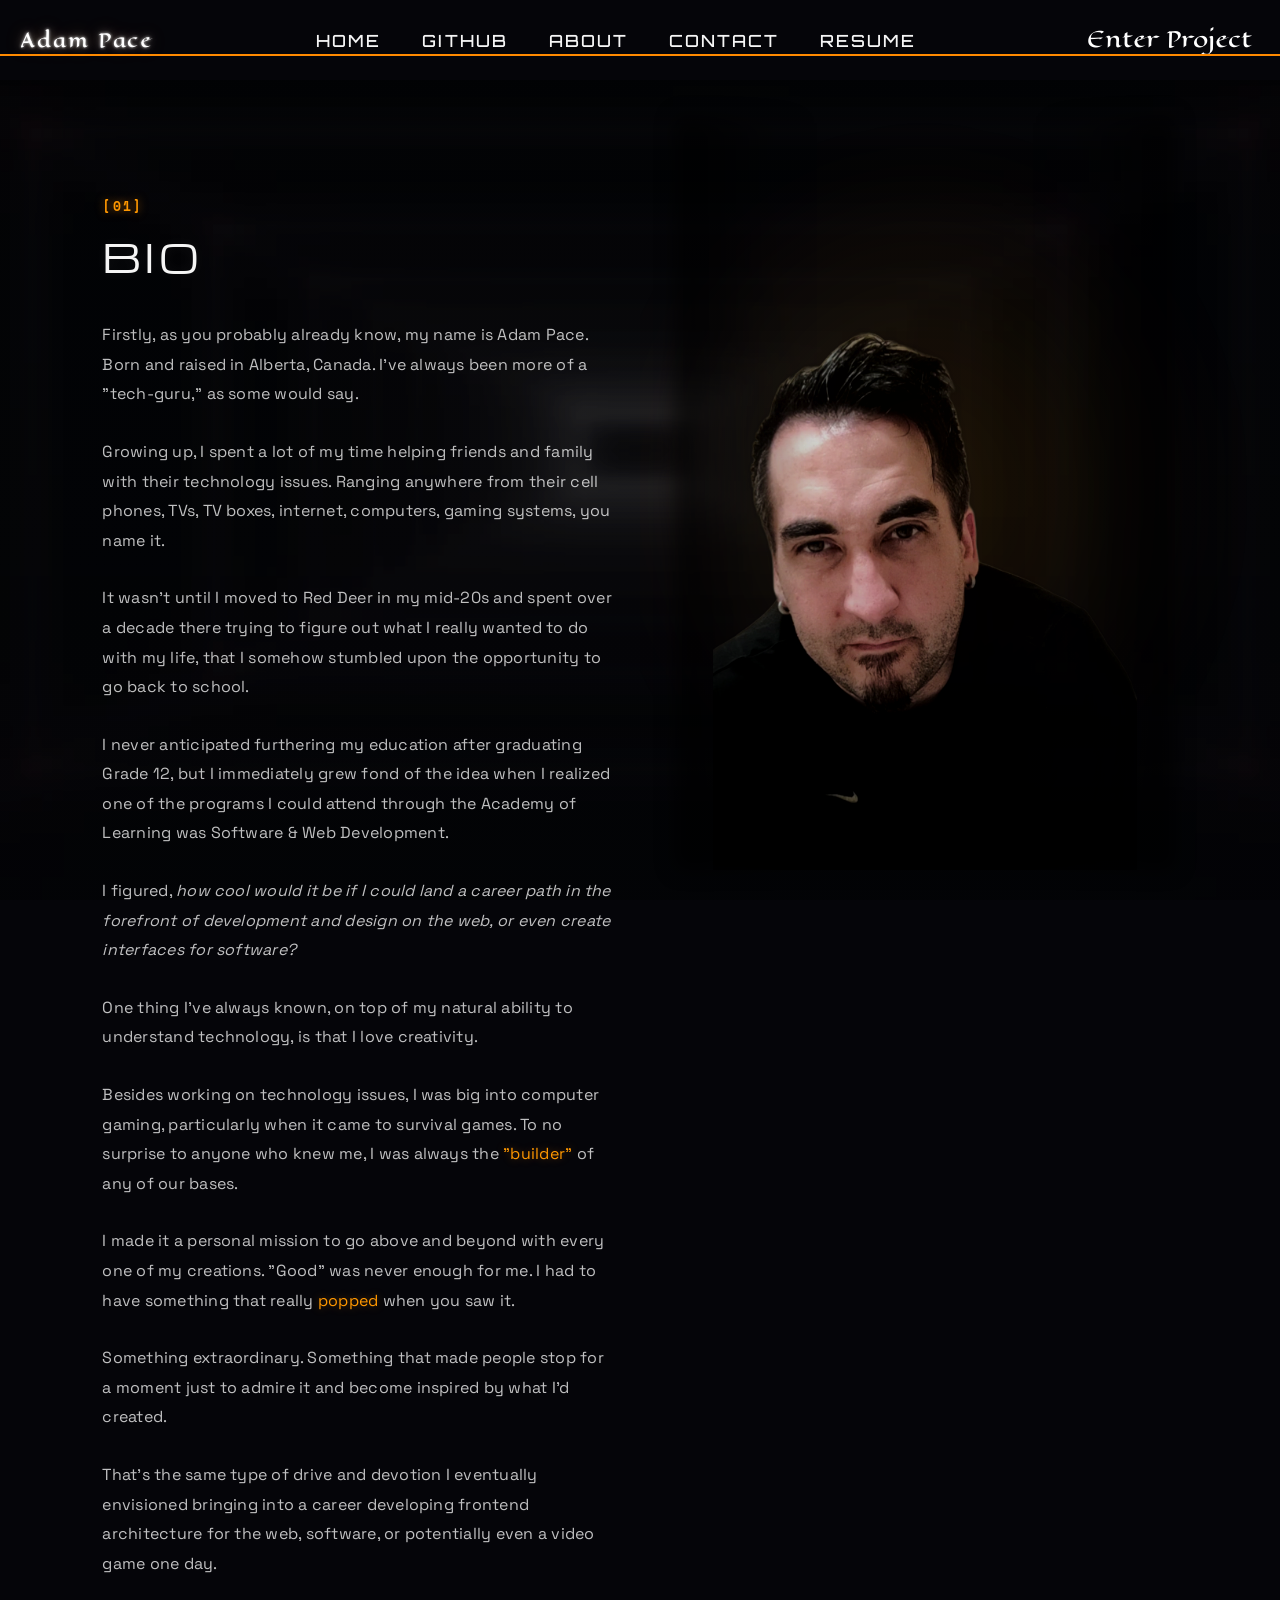
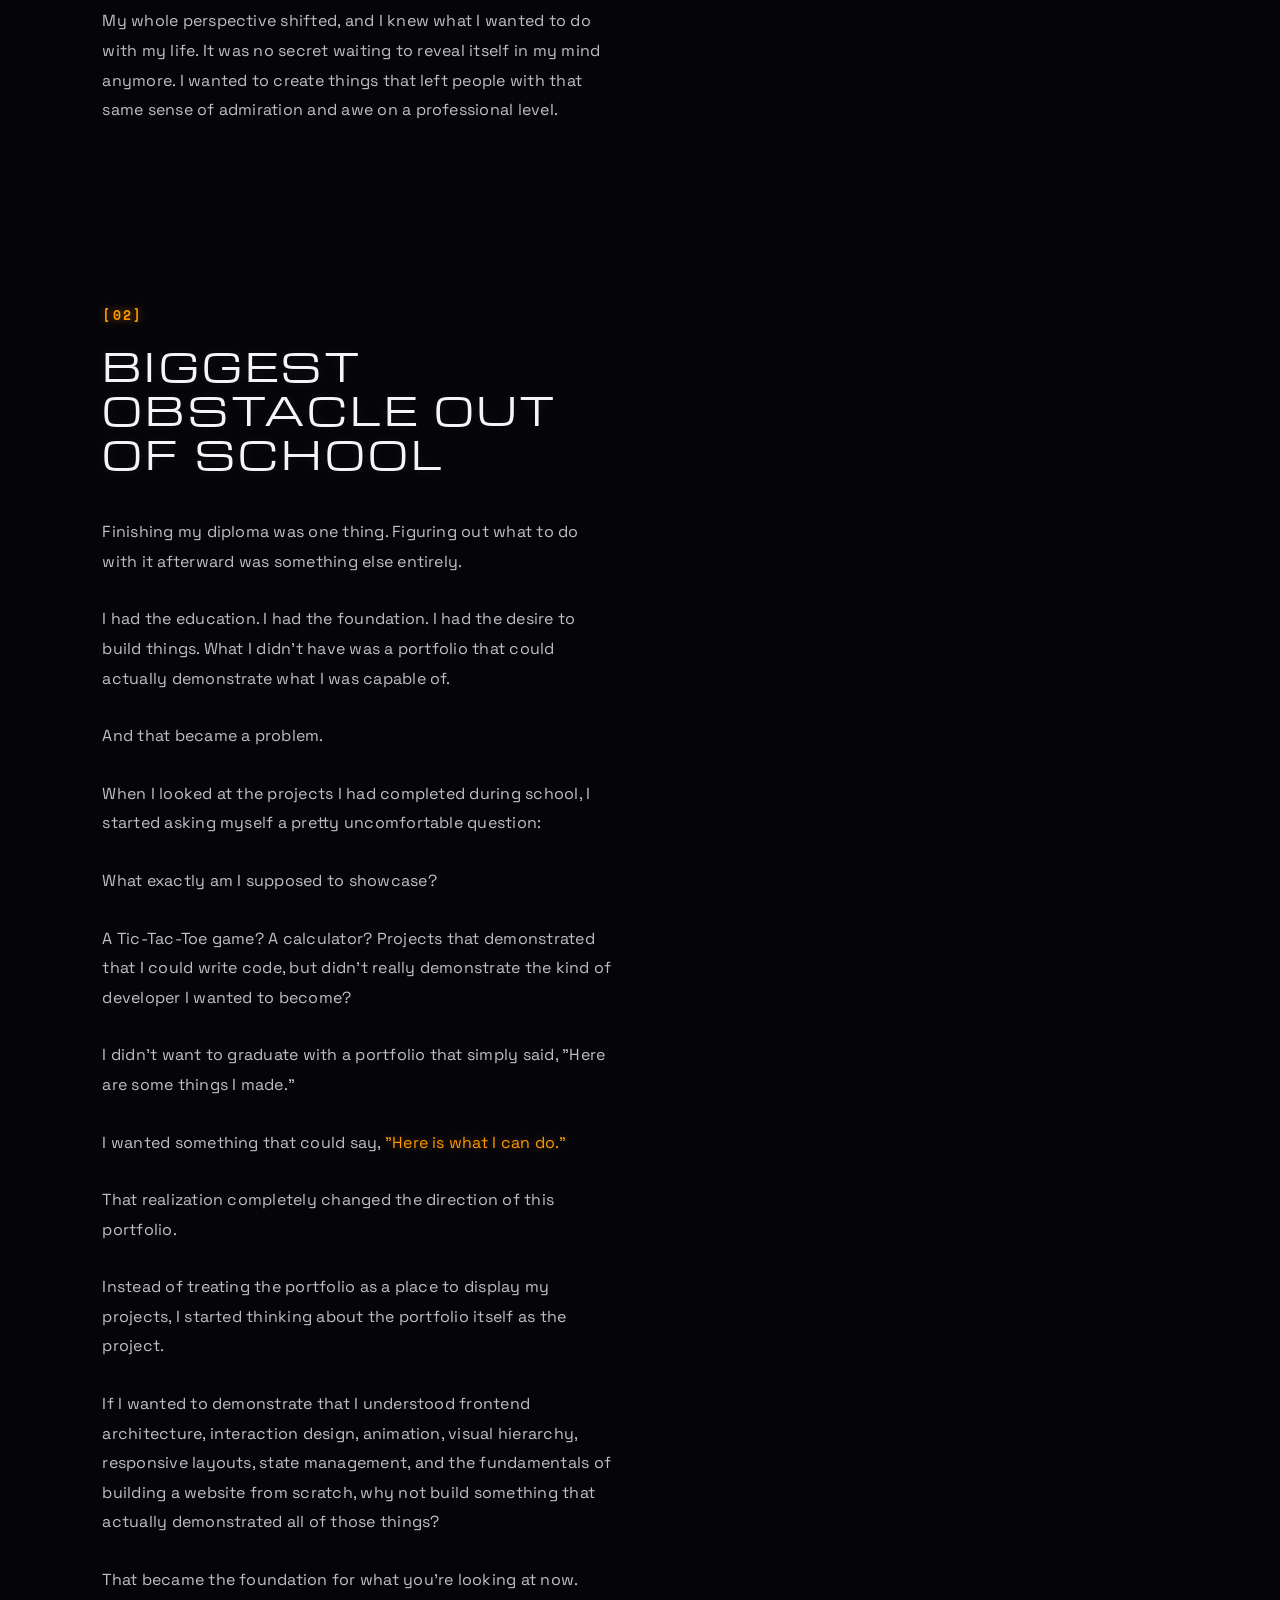
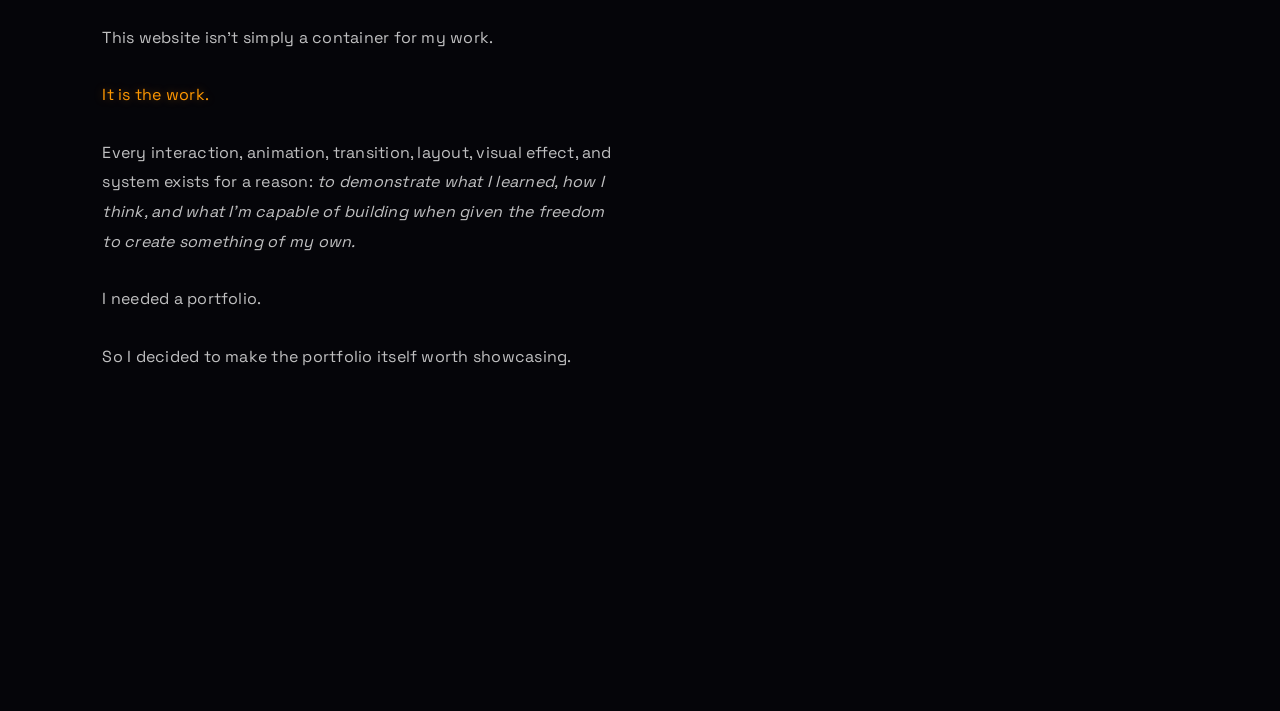
<file: about.html>
<!DOCTYPE html>
<html lang="en">

<head>

  <meta charset="UTF-8" />
  <!-- Tells a phone to lay the page out at the phone's real width.
     Without this line, phones pretend to be a ~980px desktop and
     then shrink the whole page down to fit, which makes the text
     tiny and stops any of the mobile styling from ever applying. -->
  <meta name="viewport" content="width=device-width, initial-scale=1" />
  <title>About — Adam Pace</title>

  <link rel="apple-touch-icon" sizes="180x180" href="/apple-touch-icon.png">
  <link rel="icon" type="image/png" sizes="32x32" href="/favicon-32x32.png">
  <link rel="icon" type="image/png" sizes="16x16" href="/favicon-16x16.png">

  <link rel="manifest" href="/site.webmanifest">

  <link rel="preconnect" href="https://fonts.googleapis.com">
  <link rel="preconnect" href="https://fonts.gstatic.com" crossorigin>

  <link
    href="https://fonts.googleapis.com/css2?family=Aladin&family=Bebas+Neue&family=Eagle+Lake&family=Michroma&family=Orbitron:wght@400;600&family=Space+Grotesk:wght@400;500;700&family=Space+Mono:wght@400;700&family=ZCOOL+XiaoWei&display=swap"
    rel="stylesheet">

  <link rel="stylesheet" href="css/portfolio.css?v=2.2">
  <link rel="stylesheet" href="css/projects.css?v=2.2">
  <link rel="stylesheet" href="css/project-platform.css?v=2.2">
  <link rel="stylesheet" href="css/about.css?v=2.2">

  <script defer src="js/main.js?v=2.2"></script>

  <script defer src="js/cursor.js?v=2.2"></script>

  <script src="js/nav-orbit.js?v=2.2"></script>

</head>

<body class="subpage about-page">

  <!-- Background is a pre-blurred still (body.subpage::before).
       Subpages blurred the 10MB video past recognition. -->

  <div id="video-overlay"></div>
  <div id="page-surface"></div>

  <nav>

    <div class="nav-orbit-ring">

      <span class="orbit-top"></span>
      <span class="orbit-left"></span>
      <span class="orbit-bottom"></span>
      <span class="orbit-right"></span>

    </div>

    <div class="nav-inner">

      <div class="nav-brand">
        Adam Pace
      </div>

      <button class="mobile-nav-toggle" type="button" aria-expanded="false" aria-controls="mobile-nav-menu">
        <span></span>
        <span></span>
        <span></span>
      </button>

      <ul class="nav-links" id="mobile-nav-menu">

        <li>
          <a href="index.html" class="nav-target">
            <span>H</span><span>O</span><span>M</span><span>E</span>
          </a>
        </li>

        <li>
          <a href="https://github.com/dohnnyj3pp" class="nav-target nav-external" target="_blank"
            rel="noopener noreferrer">
            <span>G</span><span>I</span><span>T</span><span>H</span><span>U</span><span>B</span>
          </a>
        </li>

        <li>
          <a href="about.html" class="nav-target">
            <span>A</span><span>B</span><span>O</span><span>U</span><span>T</span>
          </a>
        </li>

        <li>
          <a href="contact.html" class="nav-target">
            <span>C</span><span>O</span><span>N</span><span>T</span><span>A</span><span>C</span><span>T</span>
          </a>
        </li>

        <li>
          <a href="resume.html" class="nav-target">
            <span>R</span><span>E</span><span>S</span><span>U</span><span>M</span><span>E</span>
          </a>
        </li>

      </ul>

      <a href="projects.html" class="platform-button nav-target" id="launch-platform">

        <span>E</span><span>n</span><span>t</span><span>e</span><span>r</span>
        <span class="platform-word-gap"></span>
        <span>P</span><span>r</span><span>o</span><span>j</span><span>e</span><span>c</span><span>t</span>

      </a>

    </div>

    <div class="nav-light-trail"></div>

  </nav>

  <main id="page-content" class="about-layout">

    <section class="about-identity">

      <div class="about-portrait">

        <img src="images/adam-064.png" alt="Adam Pace">

      </div>

    </section>

    <div class="about-divider" aria-hidden="true"></div>

    <section class="about-content">

      <div class="about-content-inner">

        <section class="about-section">

          <div class="about-section-number">[01]</div>

          <h1 class="about-section-title">
            Bio
          </h1>

          <div class="about-section-body">

            <p>
              Firstly, as you probably already know, my name is Adam Pace.
              Born and raised in Alberta, Canada. I've always been more of a
              "tech-guru," as some would say.
            </p>

            <p>
              Growing up, I spent a lot of my time helping friends and family
              with their technology issues. Ranging anywhere from their cell
              phones, TVs, TV boxes, internet, computers, gaming systems,
              you name it.
            </p>

            <p>
              It wasn't until I moved to Red Deer in my mid-20s and spent
              over a decade there trying to figure out what I really wanted to
              do with my life, that I somehow stumbled upon the opportunity to
              go back to school.
            </p>

            <p>
              I never anticipated furthering my education after graduating
              Grade 12, but I immediately grew fond of the idea when I
              realized one of the programs I could attend through the Academy
              of Learning was Software & Web Development.
            </p>

            <p>
              I figured, <i>how cool would it be if I could land a career path
                in the forefront of development and design on the web, or even
                create interfaces for software?</i>
            </p>

            <p>
              One thing I've always known, on top of my natural ability to
              understand technology, is that I love creativity.
            </p>

            <p>
              Besides working on technology issues, I was big into computer gaming,
              particularly when it came to survival games. To no surprise
              to anyone who knew me, I was always the <em>"builder"</em>
              of any of our bases.
            </p>

            <p>
              I made it a personal mission to go above and beyond with every one of my creations.
              "Good" was never enough for me. I had to have something that
              really <em>popped</em> when you saw it.
            </p>

            <p>
              Something extraordinary. Something that made people stop for
              a moment just to admire it and become inspired by what I'd created.
            </p>

            <p>
              That's the same type of drive and devotion I eventually
              envisioned bringing into a career developing frontend
              architecture for the web, software, or potentially
              even a video game one day.
            </p>

            <p>
              My whole perspective shifted, and I knew what I wanted to do with my life.
              It was no secret waiting to reveal itself in my mind anymore.
             I wanted to create things that left people with that same sense of admiration and awe on a professional level.

            </p>

          </div>

        </section>

        <section class="about-section">

          <div class="about-section-number">[02]</div>

          <h2 class="about-section-title">
            Biggest Obstacle Out Of School
          </h2>

          <div class="about-section-body">

            <p>
              Finishing my diploma was one thing. Figuring out what to do with it
              afterward was something else entirely.
            </p>

            <p>
              I had the education. I had the foundation. I had the desire to build
              things. What I didn't have was a portfolio that could actually
              demonstrate what I was capable of.
            </p>

            <p>
              And that became a problem.
            </p>

            <p>
              When I looked at the projects I had completed during school, I started
              asking myself a pretty uncomfortable question:
            </p>

            <p>
              What exactly am I supposed to showcase?
            </p>

            <p>
              A Tic-Tac-Toe game? A calculator? Projects that demonstrated that I
              could write code, but didn't really demonstrate the kind of developer
              I wanted to become?
            </p>

            <p>
              I didn't want to graduate with a portfolio that simply said,
              "Here are some things I made."
            </p>

            <p>
              I wanted something that could say,
              <em>"Here is what I can do."</em>
            </p>

            <p>
              That realization completely changed the direction of this portfolio.
            </p>

            <p>
              Instead of treating the portfolio as a place to display my projects,
              I started thinking about the portfolio itself as the project.
            </p>

            <p>
              If I wanted to demonstrate that I understood frontend architecture,
              interaction design, animation, visual hierarchy, responsive layouts,
              state management, and the fundamentals of building a website from
              scratch, why not build something that actually demonstrated all of
              those things?
            </p>

            <p>
              That became the foundation for what you're looking at now.
            </p>

            <p>
              This website isn't simply a container for my work.
            </p>

            <p>
              <em>It is the work.</em>
            </p>

            <p>
              Every interaction, animation, transition, layout, visual effect,
              and system exists for a reason: <i>to demonstrate what I learned,
                how I think, and what I'm capable of building when given the
                freedom to create something of my own.</i>
            </p>

            <p>
              I needed a portfolio.
            </p>

            <p>
              So I decided to make the portfolio itself worth showcasing.
            </p>

          </div>

        </section>

      </div>

    </section>

  </main>

  <div class="cursor-dot"></div>

  <div class="cursor-ring">
    <div class="cursor-ring-inner"></div>
  </div>

  <div class="cursor-brackets">

    <span class="corner top-left"></span>
    <span class="corner top-right"></span>
    <span class="corner bottom-left"></span>
    <span class="corner bottom-right"></span>

  </div>

</body>

</html>
</file>
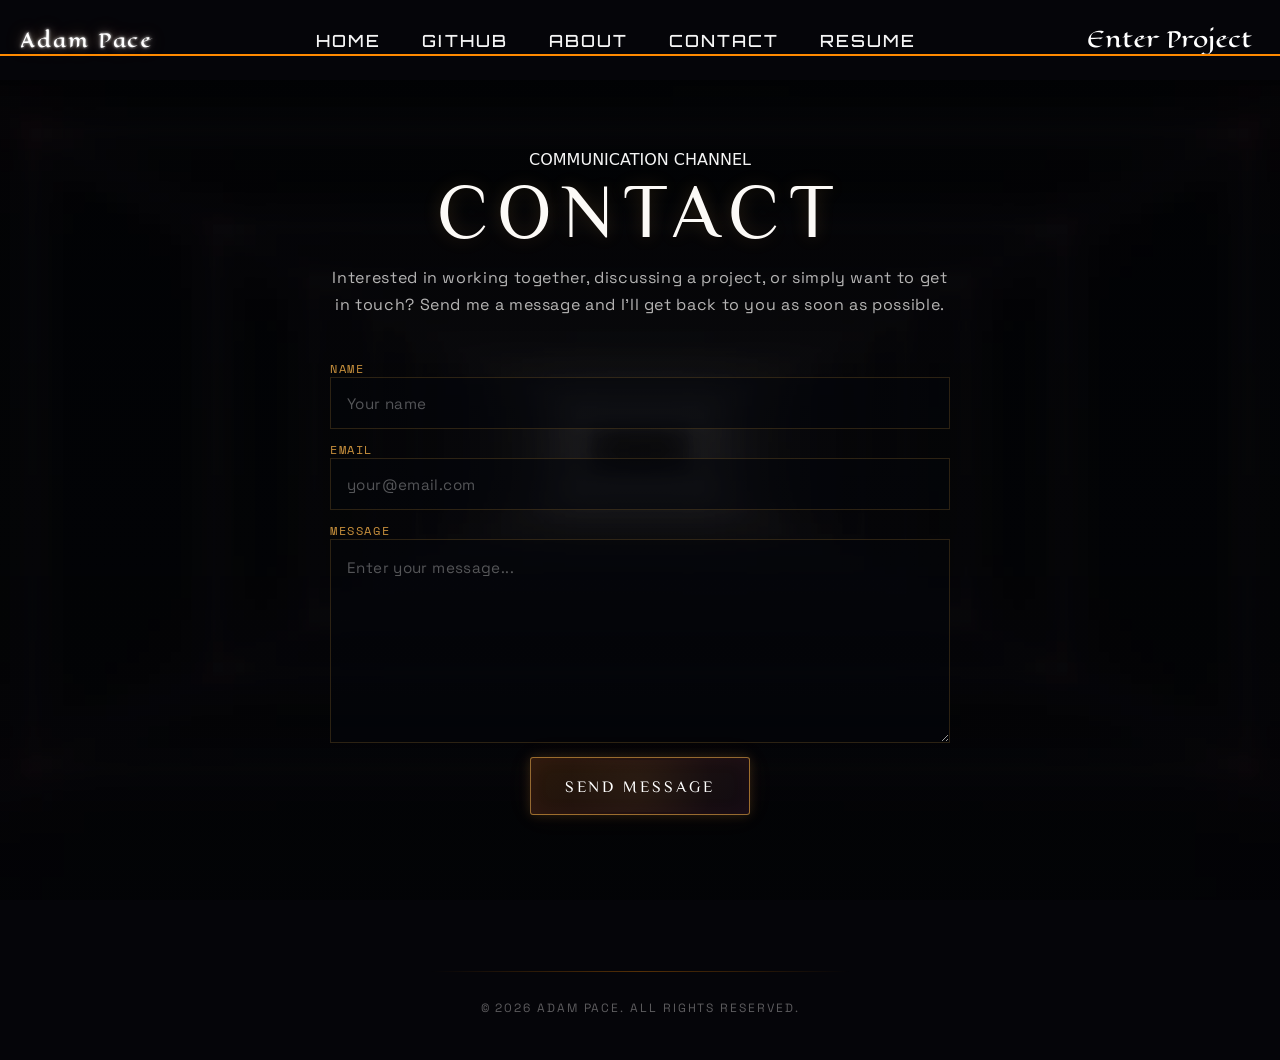
<file: contact.html>
<!DOCTYPE html>
<html lang="en">

<head>

<meta charset="UTF-8" />
<!-- Tells a phone to lay the page out at the phone's real width.
     Without this line, phones pretend to be a ~980px desktop and
     then shrink the whole page down to fit, which makes the text
     tiny and stops any of the mobile styling from ever applying. -->
<meta name="viewport" content="width=device-width, initial-scale=1" />
<title>Contact — Adam Pace</title>

<link rel="apple-touch-icon" sizes="180x180" href="/apple-touch-icon.png">
<link rel="icon" type="image/png" sizes="32x32" href="/favicon-32x32.png">
<link rel="icon" type="image/png" sizes="16x16" href="/favicon-16x16.png">
<link rel="manifest" href="/site.webmanifest">

<!-- Fonts -->

  <link rel="preconnect" href="https://fonts.googleapis.com">
  <link rel="preconnect" href="https://fonts.gstatic.com" crossorigin>

  <link
    href="https://fonts.googleapis.com/css2?family=Aladin&family=Bebas+Neue&family=Eagle+Lake&family=Michroma&family=Orbitron:wght@400;600&family=Space+Grotesk:wght@400;500;700&family=Space+Mono:wght@400;700&family=ZCOOL+XiaoWei&display=swap"
    rel="stylesheet">

  <!-- Styles -->

  <link rel="stylesheet" href="css/portfolio.css?v=2.2" />
  <link rel="stylesheet" href="css/contact.css?v=2.2" />

  <!-- Scripts -->

  <script defer src="js/main.js?v=2.2"></script>

  <script defer src="js/cursor.js?v=2.2"></script>

  <script src="js/nav-orbit.js?v=2.2"></script>

  <script defer src="js/contact.js?v=2.2"></script>

</head>

<body class="subpage contact-page">

  <!-- Background is a pre-blurred still (body.subpage::before).
       Subpages blurred the 10MB video past recognition. -->

  <div id="video-overlay"></div>

  <div id="page-surface"></div>

  <!-- Navigation -->

  <nav>

    <div class="nav-orbit-ring">

      <span class="orbit-top"></span>
      <span class="orbit-left"></span>
      <span class="orbit-bottom"></span>
      <span class="orbit-right"></span>

    </div>

    <div class="nav-inner">

      <div class="nav-brand">
        Adam Pace
      </div>

      <button class="mobile-nav-toggle" type="button" aria-expanded="false" aria-controls="mobile-nav-menu">
        <span></span>
        <span></span>
        <span></span>
      </button>

      <ul class="nav-links" id="mobile-nav-menu">

        <li>
          <a href="index.html" class="nav-target">
            <span>H</span><span>O</span><span>M</span><span>E</span>
          </a>
        </li>

        <li>
          <a href="https://github.com/dohnnyj3pp" class="nav-target nav-external" target="_blank"
            rel="noopener noreferrer">
            <span>G</span><span>I</span><span>T</span><span>H</span><span>U</span><span>B</span>
          </a>
        </li>

        <li>
          <a href="about.html" class="nav-target">
            <span>A</span><span>B</span><span>O</span><span>U</span><span>T</span>
          </a>
        </li>

        <li>
          <a href="contact.html" class="nav-target">
            <span>C</span><span>O</span><span>N</span><span>T</span><span>A</span><span>C</span><span>T</span>
          </a>
        </li>

        <li>
          <a href="resume.html" class="nav-target">
            <span>R</span><span>E</span><span>S</span><span>U</span><span>M</span><span>E</span>
          </a>
        </li>

      </ul>

      <a href="projects.html" class="platform-button nav-target" id="launch-platform">
        <span>E</span><span>n</span><span>t</span><span>e</span><span>r</span>
        <span class="platform-word-gap"></span>
        <span>P</span><span>r</span><span>o</span><span>j</span><span>e</span><span>c</span><span>t</span>
      </a>

    </div>

    <div class="nav-light-trail"></div>

  </nav>

  <!-- Main Content -->

  <main id="page-content" class="main-wrapper page-content">

    <section class="contact-section">

      <div class="contact-header">

        <span class="contact-eyebrow">
          COMMUNICATION CHANNEL
        </span>

        <h1>
          CONTACT
        </h1>

        <p>
          Interested in working together, discussing a project, or simply want to get in touch?
          Send me a message and I'll get back to you as soon as possible.
        </p>

      </div>

      <form
        class="contact-form"
        action="https://api.web3forms.com/submit"
        method="POST">

        <input
          type="hidden"
          name="access_key"
          value="7d8222ea-1c0b-462c-93ae-aa649d1c263d">

        <input
          type="hidden"
          name="subject"
          value="New Portfolio Contact">

        <input
          type="hidden"
          name="from_name"
          value="Adam Pace Portfolio">

        <input
          type="checkbox"
          name="botcheck"
          class="hidden"
          style="display:none">

        <div class="contact-field">

          <label for="contact-name">
            NAME
          </label>

          <input
            id="contact-name"
            name="name"
            type="text"
            placeholder="Your name"
            autocomplete="name"
            required>

        </div>

        <div class="contact-field">

          <label for="contact-email">
            EMAIL
          </label>

          <input
            id="contact-email"
            name="email"
            type="email"
            placeholder="your@email.com"
            autocomplete="email"
            required>

        </div>

        <div class="contact-field">

          <label for="contact-message">
            MESSAGE
          </label>

          <textarea
            id="contact-message"
            name="message"
            placeholder="Enter your message..."
            rows="7"
            required></textarea>

        </div>

        <button
          class="contact-submit"
          type="submit">

          <span>
            SEND MESSAGE
          </span>

        </button>

        <div
          class="contact-status"
          aria-live="polite">
        </div>

      </form>

    </section>

  </main>

  <!-- Custom Cursor -->

  <div class="cursor-dot"></div>

  <div class="cursor-ring">

    <div class="cursor-ring-inner"></div>

  </div>

  <div class="cursor-brackets">

    <span class="corner top-left"></span>
    <span class="corner top-right"></span>
    <span class="corner bottom-left"></span>
    <span class="corner bottom-right"></span>

  </div>

  <footer>

    &copy; <span id="year"></span> Adam Pace. All rights reserved.

  </footer>

</body>

</html>
</file>
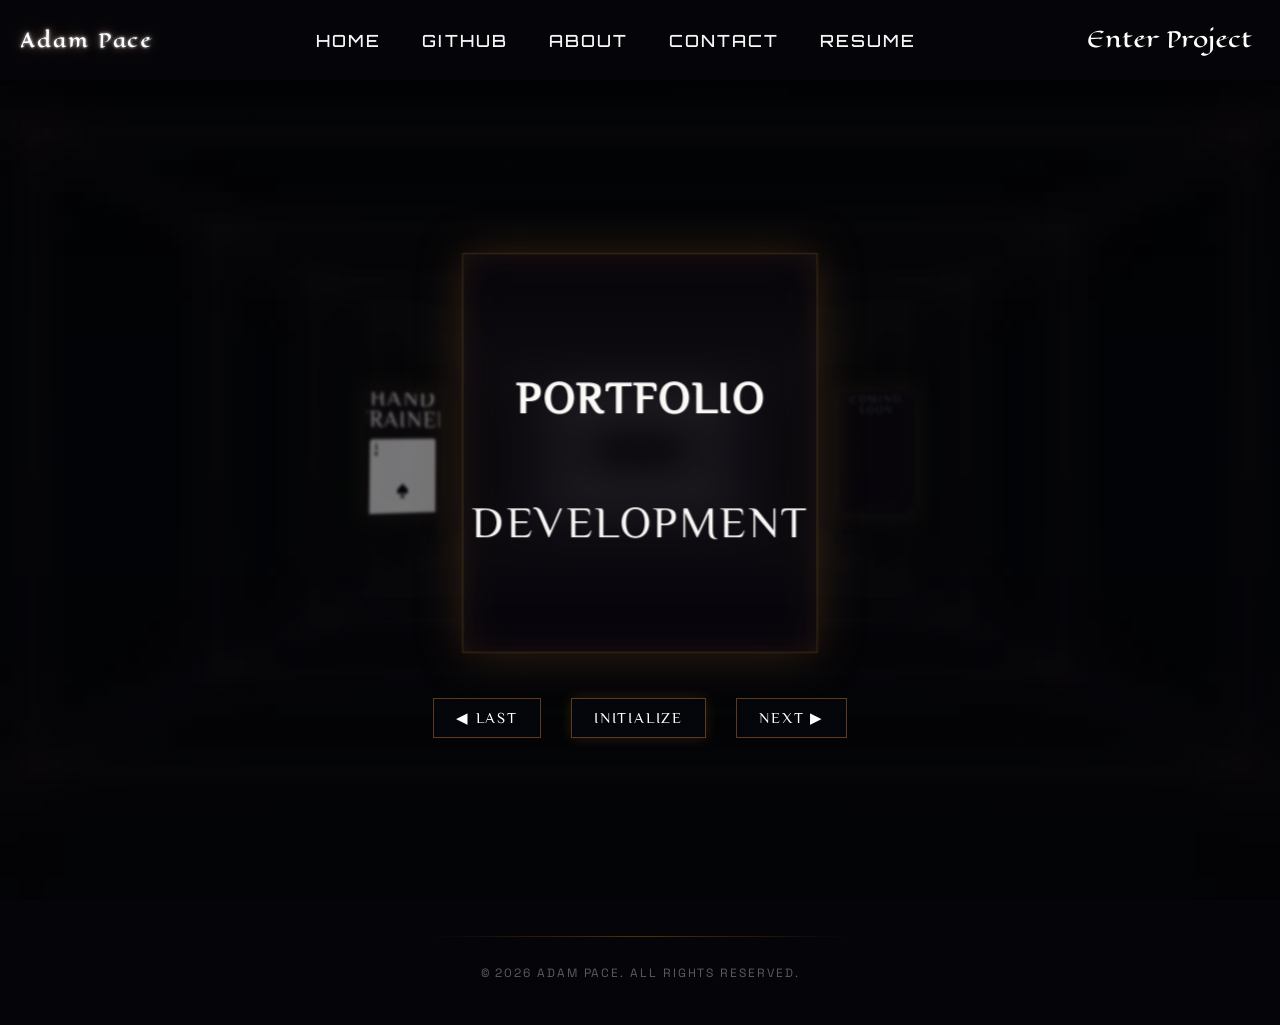
<file: projects.html>
<!DOCTYPE html>
<html lang="en">

<head>
  <meta charset="UTF-8" />
  <!-- Tells a phone to lay the page out at the phone's real width.
     Without this line, phones pretend to be a ~980px desktop and
     then shrink the whole page down to fit, which makes the text
     tiny and stops any of the mobile styling from ever applying. -->
  <meta name="viewport" content="width=device-width, initial-scale=1" />
  <title>Projects — Adam Pace</title>

  <link rel="apple-touch-icon" sizes="180x180" href="/apple-touch-icon.png">
  <link rel="icon" type="image/png" sizes="32x32" href="/favicon-32x32.png">
  <link rel="icon" type="image/png" sizes="16x16" href="/favicon-16x16.png">

  <link rel="manifest" href="/site.webmanifest">

  <link rel="preconnect" href="https://fonts.googleapis.com">
  <link rel="preconnect" href="https://fonts.gstatic.com" crossorigin>

  <link
    href="https://fonts.googleapis.com/css2?family=Aladin&family=Eagle+Lake&family=Michroma&family=Orbitron:wght@400;600&family=Space+Grotesk:wght@400;500;700&family=Space+Mono:wght@400;700&family=VT323&family=ZCOOL+XiaoWei&display=swap"
    rel="stylesheet">

  <link rel="stylesheet" href="css/portfolio.css?v=2.2">
  <link rel="stylesheet" href="css/projects.css?v=2.2">
  <link rel="stylesheet" href="css/project-platform.css?v=2.2">

  <script defer src="js/main.js?v=2.2"></script>
  <script defer src="js/cursor.js?v=2.2"></script>
  <script defer src="js/nav-orbit.js?v=2.2"></script>
  <script defer src="js/project-data.js?v=2.2"></script>
  <script defer src="js/projects.js?v=2.2"></script>

</head>


<body class="subpage projects-page">


  <!-- Background is a pre-blurred still (body.subpage::before).
       Subpages blurred the 10MB video past recognition. -->


  <div id="video-overlay"></div>
  <div id="page-surface"></div>


  <nav>

    <div class="nav-orbit-ring">

      <span class="orbit-top"></span>
      <span class="orbit-left"></span>
      <span class="orbit-bottom"></span>
      <span class="orbit-right"></span>

    </div>
    <div class="nav-inner">

      <div class="nav-brand">
        Adam Pace
      </div>

      <button class="mobile-nav-toggle" type="button" aria-expanded="false" aria-controls="mobile-nav-menu">
        <span></span>
        <span></span>
        <span></span>
      </button>

      <ul class="nav-links" id="mobile-nav-menu">

        <li>
          <a href="index.html" class="nav-target">
            <span>H</span><span>O</span><span>M</span><span>E</span>
          </a>
        </li>

        <li>
          <a href="https://github.com/dohnnyj3pp" class="nav-target nav-external" target="_blank"
            rel="noopener noreferrer">
            <span>G</span><span>I</span><span>T</span><span>H</span><span>U</span><span>B</span>
          </a>
        </li>

        <li>
          <a href="about.html" class="nav-target">
            <span>A</span><span>B</span><span>O</span><span>U</span><span>T</span>
          </a>
        </li>


        <li>
          <a href="contact.html" class="nav-target">
            <span>C</span><span>O</span><span>N</span><span>T</span><span>A</span><span>C</span><span>T</span>
          </a>
        </li>


        <li>
          <a href="resume.html" class="nav-target">
            <span>R</span><span>E</span><span>S</span><span>U</span><span>M</span><span>E</span>
          </a>
        </li>


      </ul>


      <a href="projects.html" class="platform-button nav-target" id="launch-platform">
        <span>E</span><span>n</span><span>t</span><span>e</span><span>r</span>
        <span class="platform-word-gap"></span>
        <span>P</span><span>r</span><span>o</span><span>j</span><span>e</span><span>c</span><span>t</span>
      </a>


    </div>

  </nav>


  <main id="page-content" class="main-wrapper page-content">


    <section class="projects-section">


      <div class="project-platform carousel">



        <!-- PROJECT LAUNCHER -->


        <div class="project-launcher">


          <div class="project-carousel">




            <div class="project-card" data-project="poker-hand-trainer" data-module="available">

              <div class="project-thumbnail poker-thumbnail">

                <div class="poker-title">
                  <span>POKER</span>
                  <span>HAND TRAINER</span>
                </div>

                <img class="poker-card-image" src="images/cards/ace-of-spades.svg" alt="Ace of Spades">

              </div>

            </div>



            <div class="project-card" data-module="available">


              <div class="project-thumbnail">

                <video id="portfolio-thumbnail" autoplay muted loop playsinline>

                  <source src="images/video/code.min.mp4" type="video/mp4">

                </video>

              </div>



              <div class="project-card-content">


                <h2>
                  PORTFOLIO
                </h2>


                <p>
                  DEVELOPMENT
                </p>


              </div>


            </div>




            <div class="project-card" data-module="unavailable">

              <div class="project-thumbnail">
                COMING SOON
              </div>

            </div>



          </div>





          <div class="carousel-controls">


            <button class="carousel-prev">
              ◀ LAST
            </button>


            <button class="project-initialize">
              INITIALIZE
            </button>


            <button class="carousel-next">
              NEXT ▶
            </button>


          </div>



        </div>
        <!-- PROJECT WORKSPACE -->


        <div class="project-workspace">



          <aside class="project-hud offline">


            <div class="hud-thumbnail">

              <video id="hud-thumbnail" autoplay muted loop playsinline>

                <source src="images/video/code.min.mp4" type="video/mp4">

              </video>

            </div>



            <h2>
              portfolio
            </h2>
            <p>Development</p>




            <div class="project-status">


              <div class="status-display">


                <span class="status-label">
                  STATUS:
                </span>


                <div class="status-line">


                  <span class="status-text">
                    OFFLINE
                  </span>


                </div>


              </div>



              <button class="project-return">
                RETURN
              </button>




              <div class="loading-container">


                <div class="loading-bar">


                  <div class="loading-fill"></div>


                  <span class="loading-label">
                    LOADING DATA
                  </span>


                </div>



                <span class="loading-percent">
                  0%
                </span>


              </div>



            </div>


          </aside>






          <div class="documentation-system">



            <div class="category-navigation">


              <button class="project-category active" data-category="languages">
                Core Languages
              </button>


              <button class="project-category" data-category="technologies">
                Tech & Features
              </button>


              <button class="project-category" data-category="development">
                Development
              </button>


              <button class="project-category" data-category="summary">
                Summary
              </button>


            </div>





            <div class="module-navigation"></div>





            <div class="documentation-viewer deploy-hidden">


              <div class="documentation-content"></div>


            </div>






            <!-- CODE MODAL -->


            <div class="code-modal" aria-hidden="true">


              <div class="code-modal-backdrop"></div>



              <div class="code-modal-panel">


                <div class="code-modal-header">


                  <div class="code-modal-title">
                    Code Preview
                  </div>



                  <button type="button" class="code-modal-close" aria-label="Close modal">
                    ×
                  </button>


                </div>





                <pre class="code-modal-snippet">
                  <code></code>
                </pre>





                <div class="code-modal-description" aria-live="polite">
                </div>





                <div class="code-modal-note">

                  Press Esc or click outside to close.

                </div>



              </div>



            </div>



          </div>



        </div>


      </div>


    </section>


  </main>






  <!-- CUSTOM CURSOR -->


  <div class="cursor-dot"></div>



  <div class="cursor-ring">

    <div class="cursor-ring-inner"></div>

  </div>




  <div class="cursor-brackets">

    <span class="corner top-left"></span>
    <span class="corner top-right"></span>
    <span class="corner bottom-left"></span>
    <span class="corner bottom-right"></span>

  </div>





  <footer>

    &copy; <span id="year"></span> Adam Pace. All rights reserved.

  </footer>



</body>

</html>
</file>
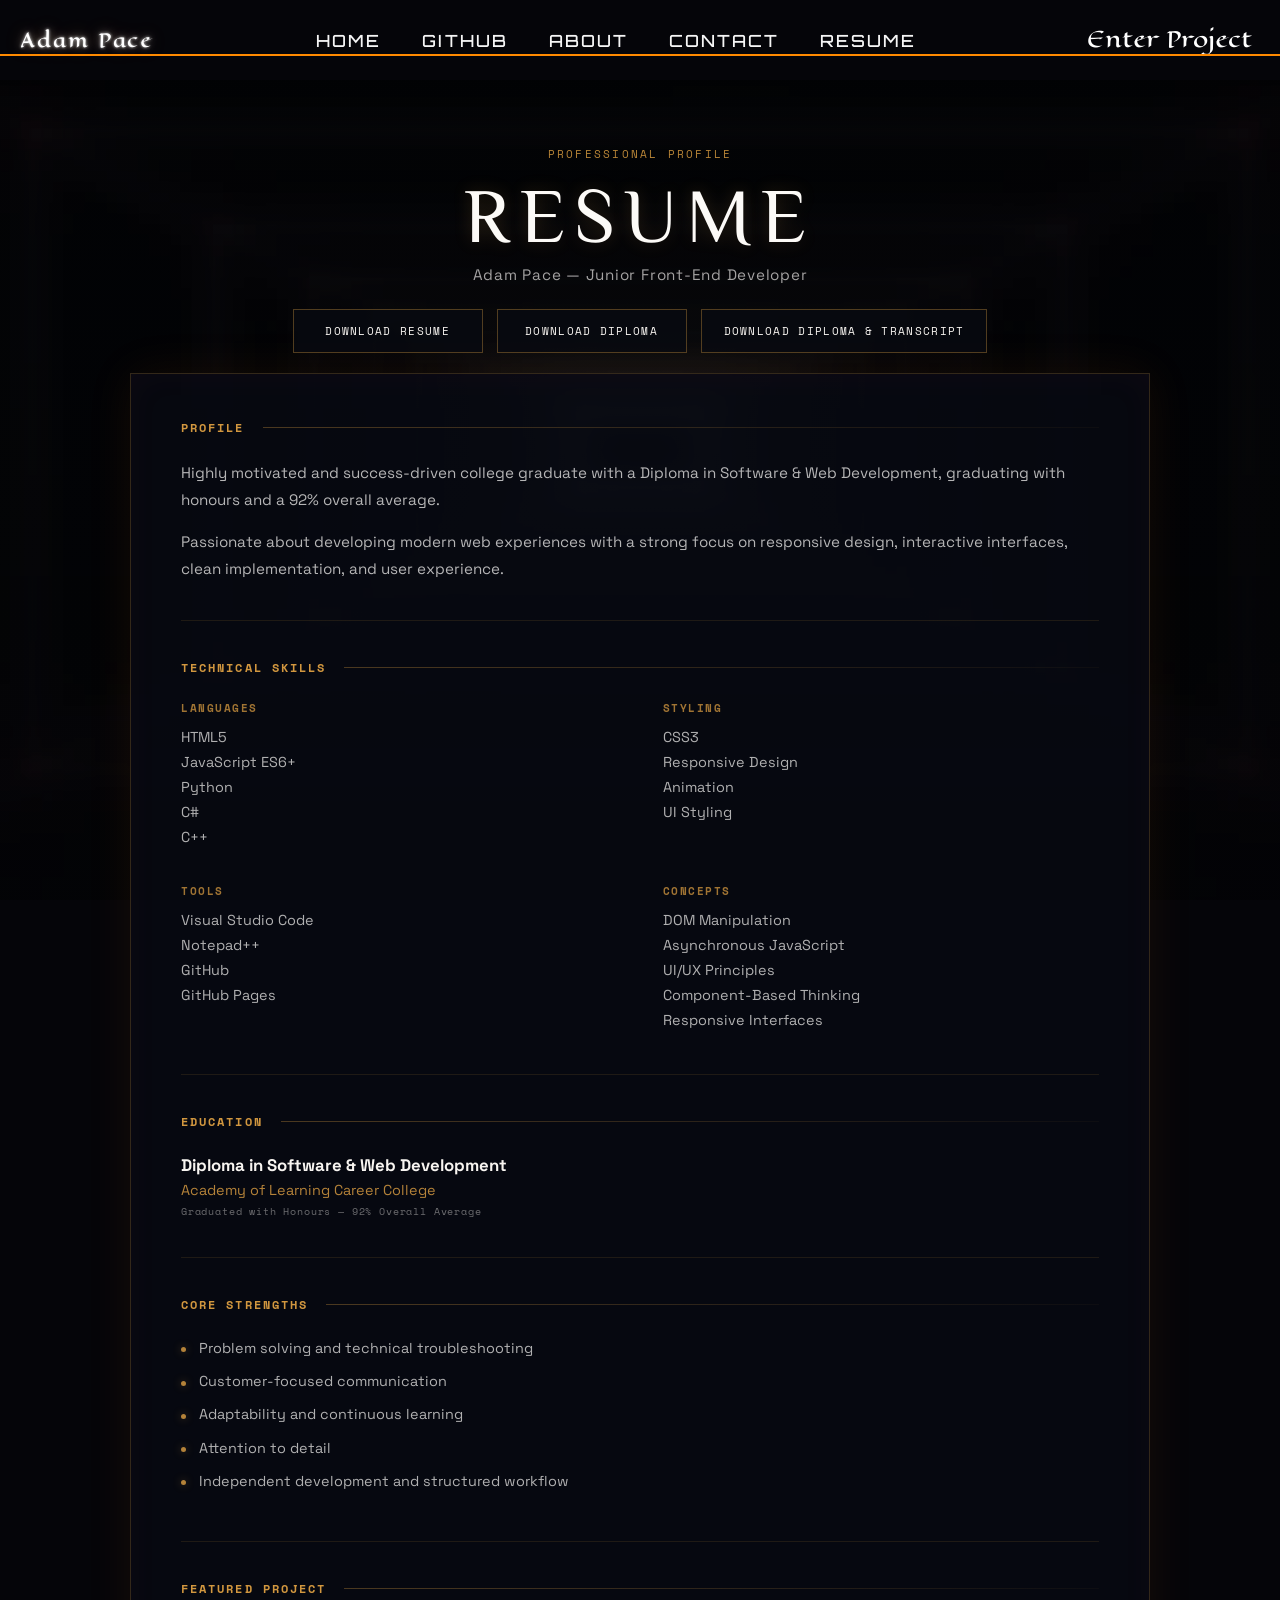
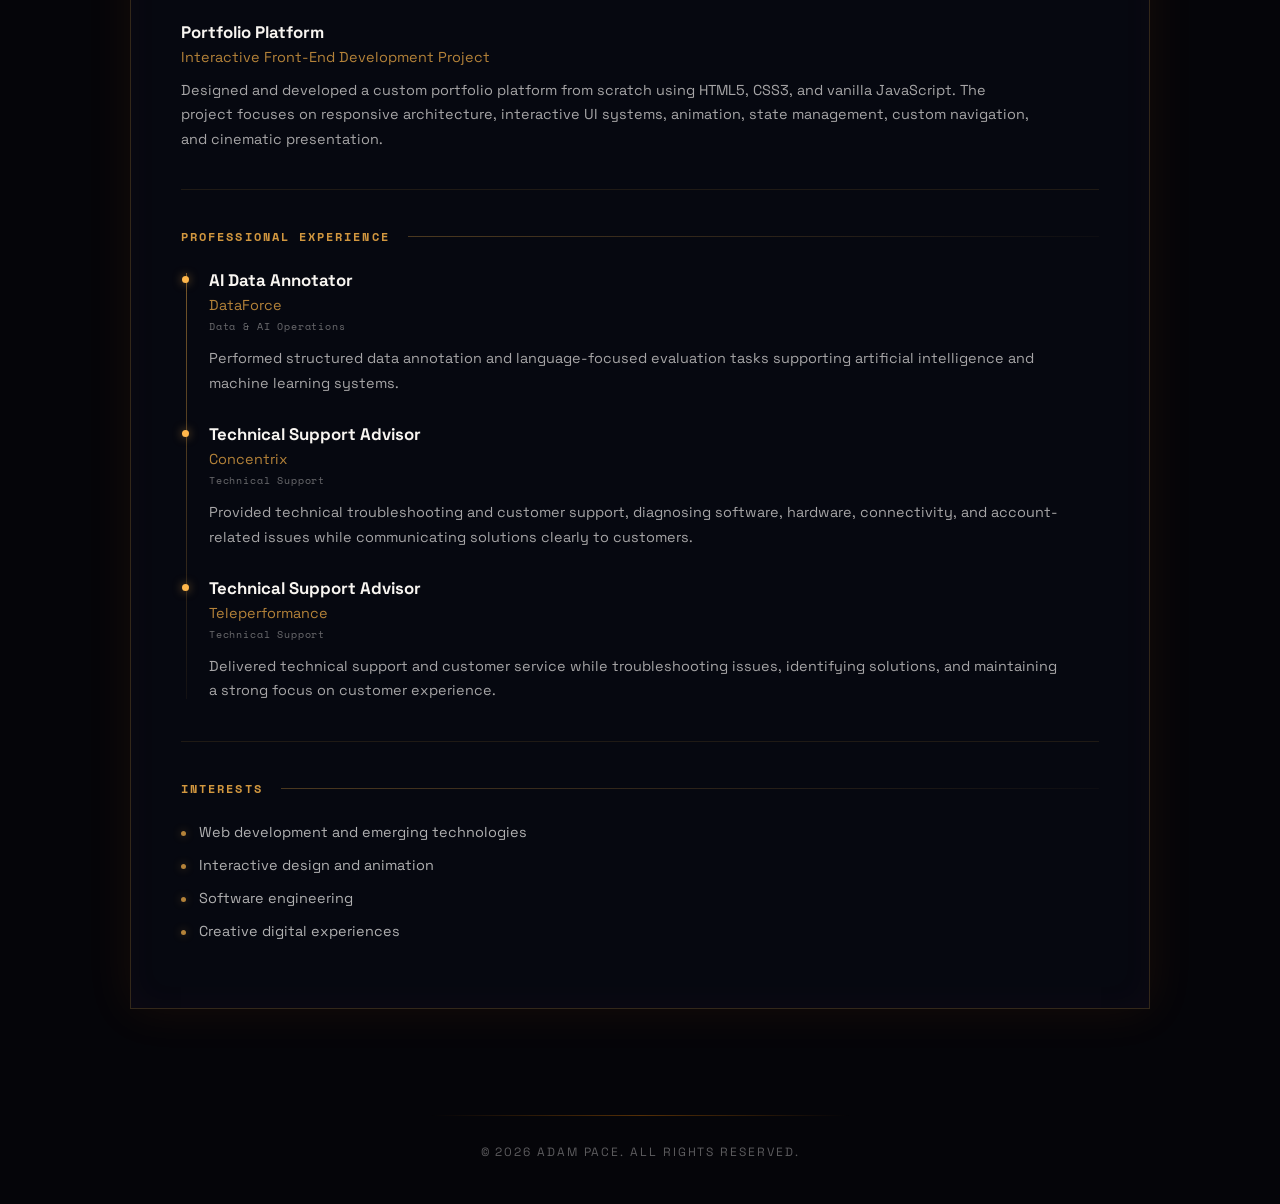
<file: resume.html>
<!DOCTYPE html>

<html lang="en">

<head>

<meta charset="UTF-8" />
<!-- Tells a phone to lay the page out at the phone's real width.
     Without this line, phones pretend to be a ~980px desktop and
     then shrink the whole page down to fit, which makes the text
     tiny and stops any of the mobile styling from ever applying. -->
<meta name="viewport" content="width=device-width, initial-scale=1" />
<title>Resume — Adam Pace</title>

<link rel="apple-touch-icon" sizes="180x180" href="/apple-touch-icon.png">
<link rel="icon" type="image/png" sizes="32x32" href="/favicon-32x32.png">
<link rel="icon" type="image/png" sizes="16x16" href="/favicon-16x16.png">

<link rel="manifest" href="/site.webmanifest">

<link rel="preconnect" href="https://fonts.googleapis.com">

  <link rel="preconnect" href="https://fonts.gstatic.com" crossorigin>

<link href="https://fonts.googleapis.com/css2?family=Aladin&family=Bebas+Neue&family=Eagle+Lake&family=Michroma&family=Orbitron:wght@400;600&family=Space+Grotesk:wght@400;500;700&family=Space+Mono:wght@400;700&family=VT323&family=ZCOOL+XiaoWei&display=swap" rel="stylesheet">

  <!-- Styles -->

  <link rel="stylesheet" href="css/portfolio.css?v=2.2" />
  <link rel="stylesheet" href="css/resume.css?v=2.2" />

  <!-- Scripts -->

  <script defer src="js/main.js?v=2.2"></script>

  <script defer src="js/cursor.js?v=2.2"></script>

  <script src="js/nav-orbit.js?v=2.2"></script>


</head>

<body class="subpage resume-page">

  <!-- Background is a pre-blurred still (body.subpage::before).
       Subpages blurred the 10MB video past recognition. -->

  <div id="video-overlay"></div>

  <div id="page-surface"></div>

  <!-- Navigation -->

  <nav>


<div class="nav-orbit-ring">

  <span class="orbit-top"></span>
  <span class="orbit-left"></span>
  <span class="orbit-bottom"></span>
  <span class="orbit-right"></span>

</div>

<div class="nav-inner">

  <div class="nav-brand">
  Adam Pace
</div>

<button class="mobile-nav-toggle" type="button" aria-expanded="false" aria-controls="mobile-nav-menu">
  <span></span>
  <span></span>
  <span></span>
</button>

<ul class="nav-links" id="mobile-nav-menu">
    <li>
      <a href="index.html" class="nav-target">
        <span>H</span><span>O</span><span>M</span><span>E</span>
      </a>
    </li>

    <a
      href="https://github.com/dohnnyj3pp"
      class="nav-target nav-external"
      target="_blank"
      rel="noopener noreferrer">
      <span>G</span><span>I</span><span>T</span><span>H</span><span>U</span><span>B</span>
    </a>

    <li>
      <a href="about.html" class="nav-target">
        <span>A</span><span>B</span><span>O</span><span>U</span><span>T</span>
      </a>
    </li>

    <li>
      <a href="contact.html" class="nav-target">
        <span>C</span><span>O</span><span>N</span><span>T</span><span>A</span><span>C</span><span>T</span>
      </a>
    </li>

    <li>
      <a href="resume.html" class="nav-target">
        <span>R</span><span>E</span><span>S</span><span>U</span><span>M</span><span>E</span>
      </a>
    </li>

  </ul>

  <a
    href="projects.html"
    class="platform-button nav-target"
    id="launch-platform">
    <span>E</span><span>n</span><span>t</span><span>e</span><span>r</span>
    <span class="platform-word-gap"></span>
    <span>P</span><span>r</span><span>o</span><span>j</span><span>e</span><span>c</span><span>t</span>
  </a>

</div>

<div class="nav-light-trail"></div>


  </nav>

  <!-- Resume -->

  <main id="page-content" class="main-wrapper page-content">


<section class="resume-section">

  <div class="resume-header">

    <div class="resume-eyebrow">
      PROFESSIONAL PROFILE
    </div>

    <h1>
      RESUME
    </h1>

    <p>
      Adam Pace — Junior Front-End Developer
    </p>

  </div>

  <div class="resume-controls">

<a
    href="documents/adam-pace-resume.pdf"
    class="resume-control"
    download>
    DOWNLOAD RESUME
</a>

<a
    href="documents/adam-pace-diploma.pdf"
    class="resume-control"
    download>
    DOWNLOAD DIPLOMA
</a>

<a
    href="documents/adam-pace-diploma-and-transcript.pdf"
    class="resume-control"
    download>
    DOWNLOAD DIPLOMA &amp; TRANSCRIPT
</a>

</div>

  <div class="resume-document">

    <!-- PROFILE -->

    <section class="resume-block">

      <div class="resume-block-heading">
        PROFILE
      </div>

      <div class="resume-block-content">

        <p>
          Highly motivated and success-driven college graduate with a Diploma in Software &amp; Web Development, graduating with honours and a 92% overall average.
        </p>

        <p>
          Passionate about developing modern web experiences with a strong focus on responsive design, interactive interfaces, clean implementation, and user experience.
        </p>

      </div>

    </section>

    <!-- TECHNICAL SKILLS -->

    <section class="resume-block">

      <div class="resume-block-heading">
        TECHNICAL SKILLS
      </div>

      <div class="resume-skill-grid">

        <div class="resume-skill-group">

          <h3>
            LANGUAGES
          </h3>

          <ul>
            <li>HTML5</li>
            <li>JavaScript ES6+</li>
            <li>Python</li>
            <li>C#</li>
            <li>C++</li>
          </ul>

        </div>

        <div class="resume-skill-group">

          <h3>
            STYLING
          </h3>

          <ul>
            <li>CSS3</li>
            <li>Responsive Design</li>
            <li>Animation</li>
            <li>UI Styling</li>
          </ul>

        </div>

        <div class="resume-skill-group">

          <h3>
            TOOLS
          </h3>

          <ul>
            <li>Visual Studio Code</li>
            <li>Notepad++</li>
            <li>GitHub</li>
            <li>GitHub Pages</li>
          </ul>

        </div>

        <div class="resume-skill-group">

          <h3>
            CONCEPTS
          </h3>

          <ul>
            <li>DOM Manipulation</li>
            <li>Asynchronous JavaScript</li>
            <li>UI/UX Principles</li>
            <li>Component-Based Thinking</li>
            <li>Responsive Interfaces</li>
          </ul>

        </div>

      </div>

    </section>

    <!-- EDUCATION -->

    <section class="resume-block">

      <div class="resume-block-heading">
        EDUCATION
      </div>

      <div class="resume-entry">

        <div class="resume-entry-title">
          Diploma in Software &amp; Web Development
        </div>

        <div class="resume-entry-subtitle">
          Academy of Learning Career College
        </div>

        <div class="resume-entry-meta">
          Graduated with Honours — 92% Overall Average
        </div>

      </div>

    </section>

    <!-- CORE STRENGTHS -->

    <section class="resume-block">

      <div class="resume-block-heading">
        CORE STRENGTHS
      </div>

      <ul class="resume-list">

        <li>
          Problem solving and technical troubleshooting
        </li>

        <li>
          Customer-focused communication
        </li>

        <li>
          Adaptability and continuous learning
        </li>

        <li>
          Attention to detail
        </li>

        <li>
          Independent development and structured workflow
        </li>

      </ul>

    </section>

    <!-- FEATURED PROJECT -->

    <section class="resume-block">

      <div class="resume-block-heading">
        FEATURED PROJECT
      </div>

      <div class="resume-entry">

        <div class="resume-entry-title">
          Portfolio Platform
        </div>

        <div class="resume-entry-subtitle">
          Interactive Front-End Development Project
        </div>

        <p>
          Designed and developed a custom portfolio platform from scratch using HTML5, CSS3, and vanilla JavaScript. The project focuses on responsive architecture, interactive UI systems, animation, state management, custom navigation, and cinematic presentation.
        </p>

      </div>

    </section>

    <!-- PROFESSIONAL EXPERIENCE -->

    <section class="resume-block">

      <div class="resume-block-heading">
        PROFESSIONAL EXPERIENCE
      </div>

      <div class="resume-timeline">

        <article class="resume-entry">

          <div class="resume-entry-title">
            AI Data Annotator
          </div>

          <div class="resume-entry-subtitle">
            DataForce
          </div>

          <div class="resume-entry-meta">
            Data &amp; AI Operations
          </div>

          <p>
            Performed structured data annotation and language-focused evaluation tasks supporting artificial intelligence and machine learning systems.
          </p>

        </article>

        <article class="resume-entry">

          <div class="resume-entry-title">
            Technical Support Advisor
          </div>

          <div class="resume-entry-subtitle">
            Concentrix
          </div>

          <div class="resume-entry-meta">
            Technical Support
          </div>

          <p>
            Provided technical troubleshooting and customer support, diagnosing software, hardware, connectivity, and account-related issues while communicating solutions clearly to customers.
          </p>

        </article>

        <article class="resume-entry">

          <div class="resume-entry-title">
            Technical Support Advisor
          </div>

          <div class="resume-entry-subtitle">
            Teleperformance
          </div>

          <div class="resume-entry-meta">
            Technical Support
          </div>

          <p>
            Delivered technical support and customer service while troubleshooting issues, identifying solutions, and maintaining a strong focus on customer experience.
          </p>

        </article>

      </div>

    </section>

    <!-- INTERESTS -->

    <section class="resume-block">

      <div class="resume-block-heading">
        INTERESTS
      </div>

      <ul class="resume-list">

        <li>
          Web development and emerging technologies
        </li>

        <li>
          Interactive design and animation
        </li>

        <li>
          Software engineering
        </li>

        <li>
          Creative digital experiences
        </li>

      </ul>

    </section>

  </div>

</section>


  </main>

  <!-- Custom Cursor -->

  <div class="cursor-dot"></div>

  <div class="cursor-ring">


<div class="cursor-ring-inner"></div>


  </div>

  <div class="cursor-brackets">


<span class="corner top-left"></span>
<span class="corner top-right"></span>
<span class="corner bottom-left"></span>
<span class="corner bottom-right"></span>


  </div>

  <footer>


&copy; <span id="year"></span> Adam Pace. All rights reserved.


  </footer>

</body>

</html>
</file>
<file: css/portfolio.css>
/*
========================================
GLOBAL FOUNDATION
========================================
*/

* {
  margin:0;
  padding:0;
  box-sizing:border-box;
}

html,
body {
  min-height:100%;
  font-family:system-ui,-apple-system,BlinkMacSystemFont,"Segoe UI",sans-serif;
  color:#f5f5f5;
  background:#050509;
  /* The page now scrolls normally, like any other website.

     This used to say "overflow:hidden", which locked every page to
     exactly one screen tall. Anything taller than the screen was
     simply unreachable, so each page had to build its own little
     scrolling box inside itself to cope. That is what caused the
     cut-off text and the scrollbars-inside-scrollbars.

     "scroll-behavior:smooth" also used to be here. It animated every
     single notch of the mouse wheel, which is what made scrolling
     feel slow and floaty. Removed so the wheel responds instantly. */
  overflow-x:hidden;
}

@media(pointer:fine) {
  body.custom-cursor-enabled,
  body.custom-cursor-enabled * {
    cursor:none;
  }
}


/*
========================================
BACKGROUND VIDEO SYSTEM
========================================
*/

#intro-video {
  position:fixed;
  inset:0;
  width:100%;
  height:100%;
  object-fit:cover;
  z-index:0;
  pointer-events:none;
  transform:scale(1);
  filter:blur(0) brightness(1);
  opacity:.2;
  transition:filter .7s ease,opacity .7s ease,transform .7s ease;
}

#video-overlay,
#page-surface {
  position:fixed;
  inset:0;
  pointer-events:none;
}

#video-overlay {
  z-index:1;
  background:transparent;
  opacity:0;
  transition:background .7s ease,opacity .7s ease;
}

#page-surface {
  z-index:2;
  background:rgba(0,0,0,.55);
  opacity:0;
  transition:opacity .7s ease,box-shadow .4s ease;
}

body.subpage #intro-video {
  filter:blur(10px) brightness(.58);
  opacity:.78;
  transform:scale(1.05);
}

body.subpage #video-overlay {
  background:rgba(5,5,9,.3);
  opacity:1;
}

body.subpage #page-surface {
  opacity:.48;
}

body.transitioning #page-surface {
  box-shadow:inset 0 0 120px rgba(255,138,0,.22);
}


/*
========================================
PAGE TRANSITION SYSTEM
========================================
*/

body {
  opacity:0;
  transition:opacity .4s ease;
}

body.page-loaded {
  opacity:1;
}

body.projects-page .platform-button {
  opacity:0;
  pointer-events:none;
}

.page-content {
  position:relative;
  z-index:3;
  opacity:1;
  transform:translateY(0);
  transition:opacity .45s ease,transform .45s ease;
}

body.transitioning .page-content,
.page-content.is-entering {
  opacity:0;
  transform:translateY(24px);
}


/*
========================================
ATMOSPHERE LAYERS
========================================
*/

body::before {
  content:"";
  position:fixed;
  inset:0;
  z-index:1;
  pointer-events:none;
  background:radial-gradient(
    circle at 50% 20%,
    rgba(255,75,129,.12),
    transparent 60%
  );
  opacity:.6;
  mix-blend-mode:screen;
}

body::after {
  content:"";
  position:fixed;
  inset:0;
  z-index:2;
  pointer-events:none;
  background:linear-gradient(
    to bottom,
    rgba(5,5,9,0),
    rgba(5,5,9,.45)
  );
  opacity:.7;
}


/*
========================================
NAVIGATION
========================================
*/

nav {
  position:fixed;
  top:0;
  left:0;
  width:100%;
  z-index:9999;
  isolation:isolate;
  padding:20px 0;
  opacity:0;
  transform:translateY(-80px);
  transition:opacity .8s ease,transform .9s cubic-bezier(.22,.61,.36,1);
}

body.nav-ready nav {
  opacity:1;
  transform:translateY(0);
}

.nav-inner {
  width:1100px;
  max-width:calc(100% - 48px);
  margin:0 auto;
  display:flex;
  align-items:center;
}

.nav-brand {
  position:relative;
  left:clamp(-260px,-18vw,-40px);
  display:flex;
  align-items:center;
  justify-content:center;
  flex-shrink:0;
  font-family:"Eagle Lake",serif;
  font-weight:100;
  font-size:1.4rem;
  letter-spacing:.1em;
  color:#fff;
  text-decoration:none;
  padding:12px 0;
  text-shadow:
    0 0 3px rgba(255,255,255,.85),
    0 0 8px rgba(255,255,255,.45),
    0 0 18px rgba(255,152,0,.35),
    0 0 32px rgba(255,152,0,.16);
}


.mobile-nav-toggle {
  display:none;
}

.nav-links {
  list-style:none;
  display:flex;
  align-items:center;
  gap:80px;
  padding:0;
  transform:translateX(20px);
}

.nav-links a {
  position:relative;
  font-family:"Orbitron",sans-serif;
  font-weight:500;
  color:#f5f5f5;
  font-size:1.05rem;
  letter-spacing:.12em;
  text-decoration:none;
  text-transform:uppercase;
  white-space:nowrap;
  padding:4px 0;
  transition:color .3s ease,text-shadow .3s ease;
}

.nav-links a:hover {
  color:#fff;
  text-shadow:0 0 10px rgba(255,138,0,.8);
}

.nav-links a::after,
.nav-links a:hover::after {
  display:none;
}

.nav-links a span {
  display:inline-block;
  flex-wrap:nowrap;
}


/*
========================================
PROJECT PLATFORM
========================================
*/

.platform-button {
  position:relative;
  display:flex;
  flex-direction:row;
  align-items:center;
  justify-content:center;
  gap:0;
  padding:0 8px;
  opacity:0;
  transform:translateX(270px);
  color:#fff !important;
  font-family:"Eagle Lake",serif;
  font-size:1.4rem;
  line-height:1.15;
  text-decoration:none;
  white-space:nowrap;
  background:transparent;
  border:none;
  box-shadow:none;
  transition:opacity .8s ease,transform .9s cubic-bezier(.22,.61,.36,1),color .3s ease;
}

.platform-button span {
  display:inline-block;
  transform-origin:center;
}

.platform-word-gap {
  width:.35em;
  height:1px;
  flex-shrink:0;
}

body.platform-ready .platform-button {
  opacity:1;
  transform:translateX(270px);
}

body.platform-ready .platform-button:hover {
  color:#ffcf70 !important;
}

.platform-button:hover span:not(.platform-word-gap) {
  animation:projectLetterSpin 2.15s ease-in-out infinite;
}

.platform-button:hover span:nth-child(1) {
  animation-delay:0s;
}

.platform-button:hover span:nth-child(2) {
  animation-delay:.045s;
}

.platform-button:hover span:nth-child(3) {
  animation-delay:.09s;
}

.platform-button:hover span:nth-child(4) {
  animation-delay:.135s;
}

.platform-button:hover span:nth-child(5) {
  animation-delay:.18s;
}

.platform-button:hover span:nth-child(6) {
  animation-delay:.225s;
}

.platform-button:hover span:nth-child(8) {
  animation-delay:.27s;
}

.platform-button:hover span:nth-child(9) {
  animation-delay:.315s;
}

.platform-button:hover span:nth-child(10) {
  animation-delay:.36s;
}

.platform-button:hover span:nth-child(11) {
  animation-delay:.405s;
}

.platform-button:hover span:nth-child(12) {
  animation-delay:.45s;
}

.platform-button:hover span:nth-child(13) {
  animation-delay:.495s;
}

.platform-button:hover span:nth-child(14) {
  animation-delay:.54s;
}


/*
========================================
NAV LETTER HOP
========================================
*/

@keyframes letterHop {
  0%,
  5%,
  100% {
    transform:translateY(0);
  }

  5% {
    transform:translateY(-6px);
  }
}

.nav-links a.snap-active span:nth-child(1) {
  animation:letterHop 2.5s ease-out 0s infinite;
}

.nav-links a.snap-active span:nth-child(2) {
  animation:letterHop 2.5s ease-out .06s infinite;
}

.nav-links a.snap-active span:nth-child(3) {
  animation:letterHop 2.5s ease-out .12s infinite;
}

.nav-links a.snap-active span:nth-child(4) {
  animation:letterHop 2.5s ease-out .18s infinite;
}

.nav-links a.snap-active span:nth-child(5) {
  animation:letterHop 2.5s ease-out .24s infinite;
}

.nav-links a.snap-active span:nth-child(6) {
  animation:letterHop 2.5s ease-out .30s infinite;
}

.nav-links a.snap-active span:nth-child(7) {
  animation:letterHop 2.5s ease-out .36s infinite;
}

.nav-links a.snap-active span:nth-child(8) {
  animation:letterHop 2.5s ease-out .42s infinite;
}


/*
========================================
NAV SYSTEM BOOT TRAIL
========================================
*/

.nav-light-trail {
  position:absolute;
  bottom:32px;
  left:0;
  width:0;
  height:2px;
  background:linear-gradient(90deg,#ff8a00,#ffffff);
  opacity:0;
}

body.nav-ready .nav-light-trail {
  opacity:1;
  animation:navIgnition 4.5s cubic-bezier(.22,.61,.36,1) forwards;
}

@keyframes navIgnition {
  0% {
    width:0;
    background:#ffffff;
  }

  80% {
    width:100%;
    background:linear-gradient(90deg,#ff8a00,#ffffff);
  }

  100% {
    width:100%;
    background:#ff8a00;
  }
}


/*
========================================
MAIN CONTENT
========================================
*/

.main-wrapper {
  max-width:1100px;
  margin:0 auto;
  padding:120px 24px 80px;
  position:relative;
  z-index:10;
}


/*
========================================
HERO FOUNDATION
========================================
*/

.hero-section {
  position:relative;
  width:100%;
  height:100vh;
  overflow:visible;
  flex-shrink:0;
}

.hero-content {
  position:relative;
  width:100%;
  height:100%;
}

.hero-content-inner {
  position:relative;
  width:100%;
  height:100%;
}


/*
========================================
HERO IDENTITY
========================================
*/

.hero-identity {
  font-family:"Orbitron",sans-serif;
  font-size:1rem;
  font-weight:400;
  font-style:normal;
  letter-spacing:.2em;
  line-height:1;
  color:#f7f5f4;
  opacity:0;
  filter:blur(8px);
  transform:translateX(0) scale(.98);
  animation:identityReveal 2s ease forwards;
  animation-delay:1s;
}


/*
========================================
TITLE STACK
========================================
*/

.hero-title-stack {
  display:flex;
  flex-direction:column;
  align-items:flex-start;
  position:relative;
  left:0;
  top:130px;
  margin-bottom:0;
}

.hero-roles {
  display:flex;
  flex-direction:column;
  align-items:flex-start;
  margin-top:10px;
}


/*
========================================
PRIMARY ROLE DEPLOYMENT
========================================

Developer
Engineer
Creator
*/

.hero-role {
  display:block;
  font-family:"Bebas Neue",sans-serif;
  font-size:7rem;
  font-weight:700;
  font-style:normal;
  letter-spacing:.06em;
  line-height:1;
  text-transform:uppercase;
  color:#fc9802;
  text-shadow:none;
  opacity:0;
  filter:blur(18px);
  transform:translateX(220px) scale(1.35);
  animation:roleDeploy .9s cubic-bezier(.22,.61,.36,1) forwards;
}

.hero-role:nth-child(1) {
  animation-delay:2.5s;
}

.hero-role:nth-child(2) {
  animation-delay:3.5s;
}

.hero-role:nth-child(3) {
  animation-delay:4.5s;
}


/*
========================================
HERO CAPABILITIES
========================================
*/

.hero-capabilities {
  position:absolute;
  top:150px;
  right:-80px;
  width:480px;
  display:flex;
  flex-direction:column;
  gap:38px;
}

.hero-capability {
  position:relative;
  padding-left:28px;
  opacity:0;
  filter:blur(5px);
  transform:translateX(35px);
}

.hero-capability::before {
  content:"";
  position:absolute;
  left:0;
  top:7px;
  width:2px;
  height:calc(100% - 7px);
  background:linear-gradient(
    to bottom,
    #ff9800,
    rgba(255,152,0,0)
  );
  box-shadow:0 0 8px rgba(255,152,0,.35);
}

.hero-capability-title {
  margin-bottom:7px;
  font-family:"Orbitron",sans-serif;
  font-size:.95rem;
  font-weight:600;
  letter-spacing:.16em;
  text-transform:uppercase;
  color:#ffb13b;
}

.hero-capability ul {
  display:flex;
  flex-direction:column;
  gap:4px;
  margin:-10px 0 0;
  padding:0;
  list-style:none;
}

.hero-capability li {
  position:relative;
  padding-left:18px;
  font-family:"Space Grotesk",sans-serif;
  font-size:1.05rem;
  line-height:1.4;
  letter-spacing:.035em;
  color:#faf9f8;
}

.hero-capability li::before {
  content:"";
  position:absolute;
  left:0;
  top:.62em;
  width:6px;
  height:6px;
  border-radius:50%;
  background:#ff9800;
  box-shadow:0 0 8px rgba(255,152,0,.75);
}

.hero-capability:nth-child(1) {
  animation:capabilityReveal .8s cubic-bezier(.22,.61,.36,1) forwards;
  animation-delay:3.25s;
}

.hero-capability:nth-child(2) {
  animation:capabilityReveal .8s cubic-bezier(.22,.61,.36,1) forwards;
  animation-delay:4.25s;
}

.hero-capability:nth-child(3) {
  animation:capabilityReveal .8s cubic-bezier(.22,.61,.36,1) forwards;
  animation-delay:5.25s;
}


/*
========================================
PROJECT BEAM SYSTEM
========================================*/

.project-beam {
  position:fixed;
  right:-170px;
  bottom:0;
  width:2px;
  height:0;
  z-index:9997;
  pointer-events:none;
  opacity:0;
  animation:projectBeamRise 1.8s cubic-bezier(.22,.61,.36,1) 6.05s forwards;
}

.project-beam::before {
  content:"";
  position:absolute;
  inset:0;
  background:linear-gradient(
    to top,
    rgba(255,152,0,0),
    rgba(255,152,0,.35),
    #ff9800
  );
  box-shadow:
    0 0 8px rgba(255,152,0,.45),
    0 0 18px rgba(255,152,0,.18);
}

.project-beam::after {
    content:"";
    position:absolute;
    inset:0;
    background:linear-gradient(
        to top,
        transparent 0%,
        rgba(255,152,0,.12) 35%,
        rgba(255,183,75,.65) 55%,
        #fff 70%,
        rgba(255,183,75,.65) 82%,
        transparent 100%
    );
    background-size:100% 45%;
    background-repeat:no-repeat;
    background-position:center -45%;
    opacity:0;
    pointer-events:none;
    filter:
        drop-shadow(0 0 5px rgba(255,183,75,.8))
        drop-shadow(0 0 14px rgba(255,152,0,.45));
    animation:projectBeamPulse 4.5s ease-in-out 7.85s infinite;
}


.project-beam-trace {
  position:absolute;
  left:0;
  bottom:0;
  width:1px;
  height:100%;
  background:linear-gradient(
    to top,
    rgba(255,152,0,0),
    rgba(255,152,0,.16),
    rgba(255,152,0,.08)
  );
  transform:translateX(-4px);
  opacity:.7;
}

.project-beam-arrow {
  position:absolute;
  top:-11px;
  left:50%;
  width:0;
  height:0;
  border-left:8px solid transparent;
  border-right:8px solid transparent;
  border-bottom:14px solid #ff9800;
  transform:translateX(-50%);
  filter:
    drop-shadow(0 0 4px rgba(255,152,0,.8))
    drop-shadow(0 0 8px rgba(255,152,0,.35));
    animation:projectArrowPulse 4.5s ease-in-out 8.35s infinite;
}

@keyframes projectBeamRise {
  0% {
    height:0;
    opacity:0;
  }

  15% {
    opacity:.15;
  }

  70% {
    opacity:.35;
  }

  100% {
  height:calc(100vh - 116px);
  opacity:1;

  }
}

@keyframes projectBeamPulse {
    0%,10% {
        background-position:center 145%;
        opacity:0;
    }

    15% {
        opacity:1;
    }

    85% {
        background-position:center -45%;
        opacity:1;
    }

    88%,100% {
        background-position:center -45%;
        opacity:0;
    }
}


@keyframes projectArrowPulse {
    0%,84% {
        transform:translateX(-50%) scale(1);
        filter:
            drop-shadow(0 0 4px rgba(255,152,0,.8))
            drop-shadow(0 0 8px rgba(255,152,0,.35));
    }

    88% {
        transform:translateX(-50%) scale(1.2);
        filter:
            drop-shadow(0 0 8px rgba(255,183,75,1))
            drop-shadow(0 0 18px rgba(255,183,75,.9));
    }

    91% {
        transform:translateX(-50%) scale(1.55);
        filter:
            drop-shadow(0 0 3px #fff)
            drop-shadow(0 0 10px #fff)
            drop-shadow(0 0 25px rgba(255,183,75,1))
            drop-shadow(0 0 40px rgba(255,152,0,.8));
    }

    95% {
        transform:translateX(-50%) scale(1);
        filter:
            drop-shadow(0 0 8px #fff)
            drop-shadow(0 0 20px rgba(255,183,75,.8));
    }

    100% {
        transform:translateX(-50%) scale(1);
        filter:
            drop-shadow(0 0 4px rgba(255,152,0,.8))
            drop-shadow(0 0 8px rgba(255,152,0,.35));
    }
}

/*
========================================
KEYFRAMES
========================================
*/

@keyframes identityReveal {
  0% {
    opacity:0;
    filter:blur(12px);
    transform:translateX(0) scale(.96);
  }

  100% {
    opacity:1;
    filter:blur(0);
    transform:translateX(0) scale(1);
  }
}

@keyframes roleDeploy {
  0% {
    opacity:0;
    transform:translateX(140px) scale(1.25);
    filter:blur(18px);
  }

  30% {
    opacity:1;
    transform:translateX(-8px) scale(1.04);
    filter:blur(4px);
  }

  50% {
    transform:translateX(4px) scale(.99);
    filter:blur(1px);
  }

  70%,
  100% {
    transform:translateX(0) scale(1);
  }

  100% {
    opacity:1;
    filter:blur(0);
  }
}

@keyframes capabilityReveal {
  0% {
    opacity:0;
    filter:blur(5px);
    transform:translateX(35px);
  }

  100% {
    opacity:1;
    filter:blur(0);
    transform:translateX(0);
  }
}

@keyframes interfaceFade {
  from {
    opacity:0;
    transform:translateY(25px);
    filter:blur(5px);
  }

  to {
    opacity:1;
    transform:translateY(0);
    filter:blur(0);
  }
}

@keyframes projectLetterSpin {
  0% {
    transform:rotateY(0deg);
  }

  20% {
    transform:rotateY(360deg);
  }

  100% {
    transform:rotateY(360deg);
  }
}


/*
========================================
CUSTOM CURSOR
========================================
*/

.cursor-dot,
.cursor-ring {
  position:fixed;
  top:0;
  left:0;
  pointer-events:none;
  z-index:10000;
  opacity:0;
  transition:opacity .25s ease,border-color .25s ease;
  will-change:transform;
}

body.cursor-visible .cursor-dot,
body.cursor-visible .cursor-ring {
  opacity:1;
}

.cursor-dot {
  width:4px;
  height:4px;
  background:#faf9f9;
  border-radius:50%;
  z-index:10001;
}

.cursor-dot.cursor-lock-dot {
  opacity:1;
}

.cursor-ring {
  width:16px;
  height:16px;
  transform-origin:center;
  transition:transform .08s ease-out;
}

.cursor-ring-inner {
  width:100%;
  height:100%;
  border-radius:0;
  border:2px solid #ff8a00;
  box-shadow:0 0 8px #ff8a00;
  transform-origin:center;
  animation:cursorPulseGlow 2.5s cubic-bezier(.4,0,.2,1) infinite;
}

body.cursor-hover .cursor-ring-inner {
  border-color:#f1ca75a4;
  box-shadow:0 0 10px rgba(255,183,75,.6);
}

.cursor-ring.snap .cursor-ring-inner {
  border-radius:0;
  box-shadow:0 0 14px rgba(255,177,75,.9);
  background:radial-gradient(
    circle,
    rgba(255,75,129,.15),
    transparent 80%
  );
  padding:0;
}


/*
========================================
CURSOR BRACKETS
========================================
*/

.cursor-brackets {
  position:fixed;
  pointer-events:none;
  z-index:10000;
  opacity:0;
  transition:
    width .25s ease,
    height .25s ease,
    left .25s ease,
    top .25s ease,
    opacity .2s ease;
}

body.inspect-active .cursor-brackets {
  opacity:1;
}

.cursor-brackets .corner {
  position:absolute;
  width:18px;
  height:18px;
}

.cursor-brackets .top-left {
  top:0;
  left:0;
  border-top:2px solid #ff9102;
  border-left:2px solid #ff9102;
  animation:bracket-top-left 2s ease-in-out infinite;
}

.cursor-brackets .top-right {
  top:0;
  right:0;
  border-top:2px solid #ff9102;
  border-right:2px solid #ff9102;
  animation:bracket-top-right 2s ease-in-out infinite;
}

.cursor-brackets .bottom-left {
  bottom:0;
  left:0;
  border-bottom:2px solid #ff9102;
  border-left:2px solid #ff9102;
  animation:bracket-bottom-left 2s ease-in-out infinite;
}

.cursor-brackets .bottom-right {
  bottom:0;
  right:0;
  border-bottom:2px solid #ff9102;
  border-right:2px solid #ff9102;
  animation:bracket-bottom-right 2s ease-in-out infinite;
}

@keyframes bracket-top-left {
  0%,
  100% {
    transform:translate(0,0);
  }

  50% {
    transform:translate(-8px,-8px);
  }
}

@keyframes bracket-top-right {
  0%,
  100% {
    transform:translate(0,0);
  }

  50% {
    transform:translate(8px,-8px);
  }
}

@keyframes bracket-bottom-left {
  0%,
  100% {
    transform:translate(0,0);
  }

  50% {
    transform:translate(-8px,8px);
  }
}

@keyframes bracket-bottom-right {
  0%,
  100% {
    transform:translate(0,0);
  }

  50% {
    transform:translate(8px,8px);
  }
}

body.custom-cursor-enabled,
body.custom-cursor-enabled * {
  cursor:none !important;
}


/*
========================================
CURSOR LOCK
========================================
*/

.cursor-ring.cursor-lock {
  position:fixed;
  top:32px;
  left:32px;
  width:16px !important;
  height:16px !important;
  transform:translate(0,0) scale(.65) !important;
  transition:
    top .8s cubic-bezier(.22,.61,.36,1),
    left .8s cubic-bezier(.22,.61,.36,1),
    width .5s ease,
    height .5s ease,
    transform .8s cubic-bezier(.22,.61,.36,1);
}

.cursor-ring.cursor-lock .cursor-ring-inner {
  border-radius:8px;
  box-shadow:
    0 0 20px rgba(167,101,14,.9),
    0 0 40px rgba(146,108,4,.74);
}


/*
========================================
CURSOR ANIMATION
========================================
*/

@keyframes cursorPulseGlow {
  0%,
  100% {
    box-shadow:0 0 8px rgba(163,102,11,.973);
    border-color:#f5940db2;
  }

  50% {
    box-shadow:0 0 14px rgba(187,139,8,.9);
    border-color:#f8930e;
  }
}


/*
========================================
NAV ORBIT RING
========================================
*/

.nav-orbit-ring {
  position:absolute;
  pointer-events:none;
  z-index:9998;
  width:0;
  height:0;
  border:2px solid #ff8a00;
  box-shadow:0 0 10px rgba(255,138,0,.35);
  opacity:1;
  transition:
    opacity .3s ease,
    left .35s cubic-bezier(.22,.61,.36,1),
    top .35s cubic-bezier(.22,.61,.36,1),
    width .35s cubic-bezier(.22,.61,.36,1),
    height .35s cubic-bezier(.22,.61,.36,1);
}

.nav-orbit-ring.orbit-active {
  opacity:1;
}

body.projects-page .nav-orbit-ring.orbit-active {
  opacity:0;
}


/*
========================================
ACCESSIBILITY
========================================
*/


@media(prefers-reduced-motion:reduce) {
  *,
  *::before,
  *::after {
    scroll-behavior:auto !important;
    transition-duration:.01ms !important;
    animation-duration:.01ms !important;
  }
}

/*
========================================
MOBILE NAVIGATION
========================================
*/

@media(max-width:1610px) {
  nav {
    padding:14px 0;
  }

  .nav-inner {
    width:100%;
    max-width:none;
    padding:0 20px;
    justify-content:space-between;
  }

  .nav-brand {
    left:0;
    font-size:1.2rem;
    padding:10px 0;
  }

  .mobile-nav-toggle {
    display:flex;
    flex-direction:column;
    align-items:center;
    justify-content:center;
    gap:5px;
    width:52px;
    height:52px;
    padding:0;
    margin-left:auto;
    transform:translateX(-86px);
    border:0;
    background:transparent;
    cursor:pointer;
    flex-shrink:0;
    z-index:10001;
  }

  .mobile-nav-toggle span {
    display:block;
    width:30px;
    height:3px;
    background:#ff8a00;
    box-shadow:0 0 8px rgba(255,138,0,.6);
    transition:transform .3s ease,opacity .3s ease;
  }

  .nav-links {
    position:absolute;
    top:100%;
    left:20px;
    right:20px;
    display:none;
    flex-direction:column;
    align-items:flex-start;
    gap:0;
    padding:12px 0;
    margin:0;
    transform:none;
    background:rgba(5,5,9,.94);
    border:1px solid rgba(255,138,0,.35);
    box-shadow:0 0 24px rgba(255,138,0,.12);
  }

  .nav-links.mobile-open {
    display:flex;
  }

  .nav-links li {
    width:100%;
  }

  .nav-links a {
    display:block;
    width:100%;
    padding:12px 20px;
    font-size:.95rem;
    letter-spacing:.12em;
  }

  .nav-links a:hover {
    background:rgba(255,138,0,.08);
  }
  
  .nav-light-trail {
    position:absolute;
    bottom:24px;
  }

  .platform-button {
    position:absolute;
    /* Sits the "Enter Project" button directly against the bottom of
       the open menu so they read as one panel. It used to be 288px,
       but the menu is only 242px tall, so the button floated 46px
       below it looking disconnected.
       If you ever add or remove a link from the menu, update this
       number to match the menu's new height. */
    top:calc(100% + 242px);
    left:20px;
    right:20px;
    display:none;
    justify-content:flex-start;
    padding:12px 20px;
    transform:none !important;
    font-size:1rem;
    background:rgba(5,5,9,.94);
    border:1px solid rgba(255,138,0,.35);
    border-top:0;
  }

  .nav-links.mobile-open ~ .platform-button {
    display:flex;
  }

  body.platform-ready .platform-button {
    transform:none !important;
  }


  .nav-orbit-ring {
    display:none;
  }
}
/* ==========================================
MOBILE PROJECT NAVIGATION
========================================== */

@media (max-width: 1610px) {
  body.projects-page .mobile-nav-toggle {
    display: flex;
    position: relative;
    z-index: 10001;
  }

  body.projects-page .nav-inner {
    position: relative;
  }

  body.projects-page .nav-brand {
    z-index: 10001;
  }

  body.projects-page .nav-links.mobile-open {
    display: flex;
    z-index: 10000;
  }

  body.projects-page .nav-links.mobile-open ~ .platform-button {
    display: flex;
  }
}
@media (max-width: 1610px) {
  body.projects-page .documentation-system {
    height: 55vh;
    min-height: 0;
  }
}


/* ==========================================
HOME PAGE — STACKING ON SMALL SCREENS

On a wide monitor the three big words sit on the left and the
three capability lists sit on the right. There is not enough
room for that side-by-side layout on a laptop or phone, so the
lists drop underneath the words instead of overlapping them.
========================================== */

/* Pulls the capability column back inside the screen edge.
   It normally sits 80px further right than the text, which looks
   good on a wide monitor but hangs off the side of a laptop screen
   and gets its text chopped off. Below the stacking size it moves
   under the titles anyway, so this stops mattering. */
@media (max-width:1212px) {
  .hero-capabilities {
    right:0;
  }
}


/* The hero used to be told "be exactly one screen tall", but it sits
   inside a container that already adds 200px of padding, so the page
   ended up one screen PLUS 200px. On a short laptop window that
   pushed "CREATOR" and the third capability off the bottom with no
   way to scroll down to them. */
@media (min-width:1051px) {
  body.hero-page .hero-section {
    height:auto;
    min-height:calc(100vh - 200px);
  }
}


@media (max-width:1050px) {

  .main-wrapper {
    padding:104px 20px 64px;
  }

  .hero-section {
    height:auto;
  }

  .hero-title-stack {
    top:0;
  }

  .hero-role {
    font-size:clamp(3rem,16vw,7rem);
  }

  .hero-capabilities {
    position:static;
    width:100%;
    margin-top:44px;
    gap:28px;
  }

  /* This is the thin orange line that decorates the right-hand edge
     on a big screen. On small screens the thing it is positioned
     against shrinks, so the line ends up drawn straight through the
     middle of the text. It is only decoration, so it is hidden. */
  .project-beam {
    display:none;
  }
}


@media (max-width:560px) {

  .main-wrapper {
    padding:96px 18px 56px;
  }

  .hero-capabilities {
    margin-top:34px;
    gap:22px;
  }

  .hero-capability li {
    font-size:1rem;
  }
}

/* ==========================================
FOOTER

The footer had no styling at all, so it showed up as plain
default browser text at the very bottom of the page. It now
matches the rest of the site: small, muted, spaced out, with
the same orange accent line used elsewhere.

It appears on the contact, projects and resume pages.
========================================== */

footer {
  position:relative;
  z-index:10;
  padding:36px 24px 44px;
  text-align:center;
  font-family:"Space Grotesk",sans-serif;
  font-size:.75rem;
  font-weight:400;
  letter-spacing:.16em;
  text-transform:uppercase;
  color:rgba(250,248,246,.36);
}

footer::before {
  content:"";
  display:block;
  width:min(420px,55%);
  height:1px;
  margin:0 auto 28px;
  background:linear-gradient(
    90deg,
    transparent,
    rgba(255,138,0,.32),
    transparent
  );
}

@media (max-width:768px) {
  footer {
    padding:28px 18px 36px;
    letter-spacing:.12em;
  }

  footer::before {
    margin-bottom:22px;
  }
}


/* ==========================================
KEEP THE REAL MENU ON LAPTOPS

The site used to switch to the mobile hamburger menu on any
screen under 1610px wide. That meant a normal laptop (1280,
1366, 1440, 1536 are all very common) showed a phone menu.

The only reason it did not fit was an 80px gap between each
link. The menu's actual content is about 1090px wide, so
shrinking that gap on smaller screens lets the real menu stay
all the way down to 1081px. Below that, the hamburger takes
over as normal.
========================================== */

@media (min-width:1081px) and (max-width:1610px) {

  /* The projects page has its own rule that forces the hamburger to
     show, and that rule is more specific than a plain one, so it has
     to be named here too or the hamburger appears next to the full
     menu at the same time. */
  .mobile-nav-toggle,
  body.projects-page .mobile-nav-toggle {
    display:none;
  }

  .nav-links {
    position:static;
    /* the mobile rules hide this until the hamburger is tapped */
    display:flex;
    flex-direction:row;
    align-items:center;
    gap:clamp(24px,3.2vw,80px);
    padding:0;
    background:transparent;
    border:0;
    box-shadow:none;
  }

  .nav-links li {
    width:auto;
  }

  .nav-links a {
    display:inline-flex;
    width:auto;
    padding:8px 0;
    font-size:1.05rem;
  }

  .nav-links a:hover {
    background:transparent;
  }

  .platform-button {
    position:relative;
    top:auto;
    left:auto;
    right:auto;
    display:flex;
    justify-content:center;
    padding:0 8px;
    font-size:1.4rem;
    background:transparent;
    border:0;
  }
}


/* ==========================================
INNER PAGE BACKGROUND — PICTURE INSTEAD OF VIDEO

Every page loaded the same 10.4MB background video. On the
inner pages that video was blurred and dimmed so heavily that
you could not tell it was moving at all — so visitors were
downloading 10.4MB, and their phone was decoding video
non-stop, to show something that looked like a still picture.

It is now an actual still picture: 14KB, and no video work at
all. The home page still plays the real video, because there
it is sharp and it is the first thing people see.
========================================== */

body.subpage::before {
  content:"";
  position:fixed;
  inset:0;
  z-index:0;
  background-image:url("../images/video/intro-blur.jpg");
  background-size:cover;
  background-position:center;
  opacity:.78;
  filter:brightness(.58);
  pointer-events:none;
}

/* When you click between pages the site swaps the content without a
   full reload, which means the home page's video tag is still
   sitting there. This hides it once you land on an inner page. */
body.subpage #intro-video {
  display:none;
}


/* ==========================================
HAMBURGER MENU — CLEAN BAR

Once the menu collapses to a hamburger there is no room for
extras, so the "Adam Pace" wordmark and the orange line are
hidden and the bar carries only the button.

The button is sized in "em" so the bars and the tappable area
grow together — change the font-size and the whole button
scales. It is 56x56px, comfortably above the 44px minimum
that is considered a reliable finger target.
========================================== */

@media (max-width:1080px) {

  .nav-brand {
    display:none;
  }

  .nav-light-trail {
    display:none;
  }

  .mobile-nav-toggle {
    font-size:1.25rem;
    width:2.8em;
    height:2.8em;
    gap:.35em;
    /* the desktop layout nudges this button left; on a phone we want
       it sitting properly at the edge of the bar */
    transform:none;
    margin-right:-.4em;
  }

  .mobile-nav-toggle span {
    width:1.9em;
    height:.2em;
  }

  /* The open menu was 94% opaque, which sounds solid but was just
     see-through enough that big white headings underneath showed
     through it as ghostly text. Now fully solid. */
  .nav-links.mobile-open,
  .nav-links.mobile-open ~ .platform-button {
    background:#050509;
  }
}


/* ==========================================
DESKTOP BAR — SOLID BACKGROUND

The top bar had no background, so as you scrolled, the page
text slid underneath it and you could read it through the
menu links. A solid colour keeps the menu readable.
========================================== */

@media (min-width:1081px) {
  nav {
    background:#050509;
  }
}
</file>
<file: css/projects.css>
/* ===== PROJECT PLATFORM ===== */

.projects-page {
  overflow-x: hidden;
}

.project-platform {
  position: relative;
  width: 100%;
  height: calc(100vh - 90px);
  padding-top: 40px;
  display: flex;
  justify-content: center;
  align-items: center;
}

body {
  font-family: "ZCOOL XiaoWei", sans-serif;
}

/* ===== STATUS OVERLAY ===== */

.online-text::after {
  content: "";
  position: absolute;
  inset: 0;
  background: repeating-linear-gradient(
    to bottom,
    transparent 0px,
    transparent 2px,
    rgba(55, 255, 131, .08) 3px
  );
  pointer-events: none;
  opacity: 1;
}

/* ==========================================
LAUNCHER STATE
========================================== */

.project-launcher {
  width: 100%;
  display: flex;
  flex-direction: column;
  align-items: center;
  justify-content: center;
  transition:
    opacity .6s ease,
    transform .8s cubic-bezier(.22, .61, .36, 1);
}
 .project-platform.booting .project-launcher {
    opacity: 0;
    transform: scale(.92);
    pointer-events: none;
}

.project-platform.deploying .project-launcher,
.project-platform.online .project-launcher {
    opacity: 0;
    transform: scale(.88);
    pointer-events: none;
}

/* ==========================================
3D PROJECT CAROUSEL
========================================== */

.project-carousel {
  position: relative;
  width: 700px;
  height: 420px;
  perspective: 1200px;
}

.project-card {
  position: absolute;
  top: 50%;
  left: 50%;
  width: 120px;
  min-height: 180px;
  display: flex;
  flex-direction: column;
  align-items: center;
  justify-content: center;
  transform-origin: center center;
  transform-style: preserve-3d;
  border: 1px solid rgba(255, 192, 75, 0);
  border-radius: 0;
  background: rgba(35, 2, 44, .089);
  backdrop-filter: blur(12px);
  overflow: hidden;
  box-shadow:
    0 0 30px rgba(255, 202, 90, .12),
    inset 0 0 20px rgba(255, 75, 129, .06);
  transition:
    transform .8s cubic-bezier(.22, .61, .36, 1),
    opacity .8s ease,
    filter .8s ease;
}
.project-platform.booting .project-card,
.project-platform.deploying .project-card,
.project-platform.online .project-card {
    pointer-events: none;
}

.project-card.active {
  width: 320px;
  min-height: 360px;
  border-color: rgba(255, 183, 75, .219);
  box-shadow:
    0 0 40px rgba(112, 69, 33, .432),
    inset 0 0 30px rgba(255, 147, 75, .1);
  transform:
    translate(-50%, -50%)
    translateZ(120px)
    scale(1);
  opacity: 1;
  z-index: 3;
}

.project-card.previous {
  transform:
    translate(-50%, -50%)
    translateX(-260px)
    translateZ(-120px)
    rotateY(35deg)
    scale(.75);
  opacity: .45;
  filter: blur(2px);
  z-index: 1;
}

.project-card.next {
  transform:
    translate(-50%, -50%)
    translateX(260px)
    translateZ(-120px)
    rotateY(-35deg)
    scale(.75);
  opacity: .45;
  filter: blur(2px);
  z-index: 1;
}

.project-card.hidden {
  opacity: 0;
  pointer-events: none;
}

/* ==========================================
PROJECT CARD CONTENT
========================================== */

.project-thumbnail {
  position: absolute;
  inset: 0;
  width: 100%;
  height: 100%;
  text-align: center;
  border: 1px solid rgba(36, 27, 3, 0);
  border-radius: 0;
  font-family: "ZCOOL XiaoWei", sans-serif;
  overflow: hidden;
  letter-spacing: .2em;
  opacity: .3;
  object-fit: cover;
}

.project-card-content {
  position: absolute;
  inset: 0;
}

.project-card-content h2 {
  position: absolute;
  top: 100px;
  left: 50%;
  transform: translateX(-50%);
  margin: 0;
  padding: 8px 12px;
  font-family: "ZCOOL XiaoWei", sans-serif;
  letter-spacing: .05em;
  font-size: 2.5rem;
  color: #fcfaf7;
  animation: Sweep 4s ease-in-out infinite;
}

.project-card-content p {
  position: absolute;
  bottom: 90px;
  left: 50%;
  transform: translateX(-50%);
  margin: 0;
  padding: 8px 12px;
  font-family: "ZCOOL XiaoWei", sans-serif;
  text-transform: uppercase;
  letter-spacing: .05em;
  font-size: 2.5rem;
  color: #faf8f6;
  animation: Sweep 4s ease-in-out infinite;
}

@keyframes Sweep {
}

/* ==========================================
CAROUSEL CONTROLS
========================================== */

.project-initialize {
  font-size: 1.15rem;
  padding: 14px 30px;
  letter-spacing: .15em;
}

.carousel-controls {
  margin-top: 35px;
  display: flex;
  gap: 30px;
}

.carousel-controls button,
.project-initialize {
  position: relative;
  padding: 10px 22px;
  border: 1px solid rgba(255, 156, 75, .35);
  border-radius: 0;
  background: rgba(8, 10, 18, .459);
  color: #fff;
  font-family: "ZCOOL XiaoWei", sans-serif;
  font-size: .95rem;
  letter-spacing: .12em;
  cursor: pointer;
  overflow: hidden;
  isolation: isolate;
  transition:
    transform .35s cubic-bezier(.22, .61, .36, 1),
    border-color .35s cubic-bezier(.22, .61, .36, 1),
    box-shadow .35s cubic-bezier(.22, .61, .36, 1),
    background .35s cubic-bezier(.22, .61, .36, 1);
}

.carousel-controls button::before,
.project-initialize::before {
  content: "";
  position: absolute;
  inset: -2px;
  border-radius: inherit;
  background: linear-gradient(
    120deg,
    transparent 0%,
    rgba(255, 75, 129, 0) 25%,
    rgba(180, 137, 45, .45) 50%,
    rgba(255, 255, 255, .18) 60%,
    rgba(153, 104, 30, .45) 70%,
    rgba(255, 75, 129, 0) 100%
  );
  transform: translateX(-160%);
  opacity: 0;
  transition:
    transform .8s cubic-bezier(.22, .61, .36, 1),
    opacity .4s ease;
  z-index: -1;
}

.carousel-controls button:hover::before,
.project-initialize:hover::before {
  opacity: 1;
  transform: translateX(160%);
}

.carousel-controls button:hover,
.project-initialize:hover {
  transform: translateY(-4px);
  border-color: rgba(187, 118, 39, .85);
  background: rgba(99, 64, 24, .08);
  box-shadow:
    0 0 20px rgba(199, 116, 21, .35),
    0 0 45px rgba(184, 122, 9, .12),
    inset 0 0 15px rgba(146, 93, 23, .15);
}

.carousel-controls button:active,
.project-initialize:active {
  transform: translateY(1px) scale(.97);
  transition-duration: .12s;
}

.project-initialize {
  position: relative;
  box-shadow: 0 0 12px rgba(255, 183, 75, .15);
}

.project-initialize:hover {
  box-shadow:
    0 0 25px rgba(255, 183, 75, .45),
    0 0 50px rgba(255, 171, 75, .15),
    inset 0 0 20px rgba(255, 183, 75, .15);
}

.project-initialize::after {
  content: "";
  position: absolute;
  inset: 0;
  background: linear-gradient(
    90deg,
    transparent,
    rgba(255, 255, 255, .6),
    transparent
  );
  transform: translateX(-120%);
  transition: transform .8s ease;
}

.project-initialize:hover::after {
  transform: translateX(120%);
}

.project-initialize.powering {
  animation: buttonPower .7s ease;
}

@keyframes buttonPower {
  0% {
    transform: scale(1);
  }

  35% {
    transform: scale(1.08);
    box-shadow: 0 0 40px rgba(255, 171, 75, .8);
  }

  100% {
    transform: scale(1);
  }
}

/* ==========================================
DISABLED INITIALIZE STATE
========================================== */

.project-initialize:disabled {
  opacity: .35;
  cursor: not-allowed;
  color: #555;
  border-color: rgba(255, 255, 255, .15);
  background: rgba(8, 10, 18, .3);
  box-shadow: none;
}

.project-initialize:disabled::before {
  display: none;
}

.project-initialize:disabled:hover {
  transform: none;
  border-color: rgba(255, 255, 255, .15);
  box-shadow: none;
}



/* ==========================================
PROJECT CAROUSEL — SMALL SCREENS

The carousel stage is a fixed 700x420 box, and the cards inside
it are positioned by JavaScript in 3D. Changing its width would
break that maths, so instead the whole stage is scaled down as
one piece, which JavaScript does not notice.

Scaling visually shrinks it but the browser still reserves the
original 700x420 of space, so the negative margins pull that
leftover empty space back in.
========================================== */

@media (max-width:736px) {
  .project-carousel {
    transform: scale(.7);
    margin: -63px -105px;
  }
}

@media (max-width:525px) {
  .project-carousel {
    transform: scale(.52);
    margin: -101px -168px;
  }
}

@media (max-width:400px) {
  .project-carousel {
    transform: scale(.44);
    margin: -118px -196px;
  }
}


/* ==========================================
PROJECT STAGE HEIGHT

The stage was set to "one screen minus 90px", but it lives
inside a container that already adds 200px of padding of its
own. So the page always ended up about 110px taller than the
screen, and because the page could not scroll, that strip at
the bottom (including the footer) was unreachable.

"min-height" means it still fills the first screen nicely, but
is now allowed to grow taller when there is more content.
========================================== */

.project-platform {
  height: auto;
  min-height: calc(100vh - 200px);
}

@media (max-width:1050px) {
  .project-platform {
    /* .main-wrapper drops to 104px + 64px at this width */
    min-height: calc(100vh - 168px);
  }
}


/* ==========================================
START BUTTONS — PHONES

LAST + INITIALIZE + NEXT with 30px gaps between them added up
to about 374px, inside a stage only 339px wide. The row spilled
out past both edges and the "NEXT" button was cut in half.
Smaller gaps and padding bring the row back inside.
========================================== */

@media (max-width:480px) {

  .carousel-controls {
    margin-top: 22px;
    flex-wrap: wrap;
    justify-content: center;
    gap: 10px;
  }

  .carousel-controls button,
  .project-initialize {
    padding: 10px 14px;
    font-size: .9rem;
    letter-spacing: .08em;
  }

  .project-initialize {
    font-size: 1rem;
    padding: 12px 20px;
  }
}

/* ==========================================
POKER HAND TRAINER CARD
========================================== */

.poker-thumbnail {
  display: flex;
  flex-direction: column;
  align-items: center;
  justify-content: center;
  gap: 16px;
  opacity: 1;
}

.poker-title {
  position: relative;
  z-index: 2;
  display: flex;
  flex-direction: column;
  align-items: center;
  gap: 3px;
  font-family: "ZCOOL XiaoWei", sans-serif;
  font-size: 2.15rem;
  line-height: .9;
  font-weight: 400;
  letter-spacing: .06em;
  text-align: center;
  color: #fcfaf7;
  text-shadow:
    0 0 10px rgba(255,255,255,.3),
    0 0 24px rgba(255,183,75,.2);
  transform: translateY(0);
  transition:
    transform .6s cubic-bezier(.22,.61,.36,1),
    text-shadow .6s ease;
}

.poker-card-image {
  position: relative;
  z-index: 1;
  width: 105px;
  height: 150px;
  object-fit: contain;
  filter:
    drop-shadow(0 12px 18px rgba(0,0,0,.5))
    drop-shadow(0 0 12px rgba(255,183,75,.12));
  transform:
    perspective(700px)
    rotateY(-8deg)
    rotateX(3deg)
    translateZ(15px);
  transition:
    transform .7s cubic-bezier(.22,.61,.36,1),
    filter .7s ease;
}

.project-card.active[data-project="poker-hand-trainer"] .poker-card-image {
  transform:
    perspective(700px)
    rotateY(-10deg)
    rotateX(4deg)
    translateZ(30px)
    scale(1.08);
  filter:
    drop-shadow(0 18px 30px rgba(0,0,0,.6))
    drop-shadow(0 0 22px rgba(255,183,75,.22))
    drop-shadow(0 0 45px rgba(255,147,75,.08));
}

.project-card.active[data-project="poker-hand-trainer"] .poker-title {
  transform: translateY(-4px) scale(1.05);
  text-shadow:
    0 0 12px rgba(255,255,255,.4),
    0 0 28px rgba(255,183,75,.3);
}
</file>
<file: css/project-platform.css>
/* ==========================================
PROJECT WORKSPACE
========================================== */

.project-workspace {
  position: absolute;
  inset: 40px 40px 100px;
  display: block;
  min-height: 0;
  opacity: 0;
  pointer-events: none;
  transform: none;
  transition: opacity .7s ease;
}

.project-platform.booting .project-workspace,
.project-platform.deploying .project-workspace,
.project-platform.online .project-workspace {
  opacity: 1;
  pointer-events: auto;
}

/* ==========================================
PROJECT HUD
========================================== */

.project-hud {
  height: 360px;
  width: 240px;
  padding: 20px;
  position: absolute;
  left: 50%;
  top: 50%;
  margin: 0;
  box-sizing: border-box;
  overflow: hidden;
  border: 1px solid #f7870679;
  border-radius: 0;
  background: rgba(8, 10, 18, .55);
  backdrop-filter: blur(12px);
  box-shadow: 0 0 45px rgba(145, 94, 17, .26);
  text-align: center;
  opacity: 0;
  transform: translate(-50%, -50%);
  transition:
    opacity .4s ease,
    transform .5s cubic-bezier(.22, .61, .36, 1);
}

.project-platform.booting .project-hud,
.project-platform.deploying .project-hud {
  opacity: 1;
  transform: translate(-50%, -50%);
}

.project-platform.online .project-hud {
  visibility: hidden;
  pointer-events: none;
}


.hud-thumbnail {
  width: 240px;
  height: 90px;
  transform: translateY(40px) translateX(-19px);
  margin: 0 auto 20px;
  display: block;
  opacity: .5;
  border: 1px solid rgba(219, 125, 1, .329);
  border-radius: 0;
}

.hud-thumbnail video {
  width: 100%;
  height: 100%;
  display: block;
  object-fit: cover;
}

.project-hud h2 {
  font-family: "ZCOOL XiaoWei", sans-serif;
  text-transform: uppercase;
  transform: translateY(-115px);
  color: #ffffff;
  font-size: 2.1rem;
  letter-spacing: .1em;
}

.project-hud p {
  font-family: "Michroma", serif;
  text-transform: uppercase;
  transform: translateY(-10px);
  color: #faf9f7;
  font-size: 1rem;
  letter-spacing: .1em;
}

/* ==========================================
PROJECT RETURN BUTTON
========================================== */

.project-return {
  margin-top: 14px;
  padding: 10px 24px;
  border: 1px solid rgba(197, 116, 10, .336);
  border-radius: 0;
  background: rgba(8, 10, 18, .55);
  color: #fff;
  font-family: "Space Mono", monospace;
  display: block;
  letter-spacing: .12em;
  cursor: pointer;
  overflow: hidden;
  transition:
    transform .35s cubic-bezier(.22, .61, .36, 1),
    border-color .35s cubic-bezier(.22, .61, .36, 1),
    box-shadow .35s cubic-bezier(.22, .61, .36, 1),
    background .35s cubic-bezier(.22, .61, .36, 1);
}

.project-return:hover {
  transform: translateY(-3px);
  border-color: rgba(255, 183, 75, .952);
  background: rgba(85, 50, 10, .274);
  box-shadow:
    0 0 18px rgba(255, 183, 75, .418),
    inset 0 0 12px rgba(255, 75, 129, .15);
}

.project-return:active {
  transform: translateY(1px) scale(.97);
}

/* ==========================================
PROJECT STATUS
========================================== */

.project-status {
  margin: 8px 0;
  display: flex;
  flex-direction: column;
  align-items: center;
}

.status-display {
  display: flex;
  flex-direction: column;
  align-items: center;
  justify-content: flex-start;
  min-height: 95px;
  gap: 8px;
}

.status-text {
  font-family: "VT323", monospace;
  top: -15px;
  font-size: 1.2rem;
  letter-spacing: .06em;
}

.status-text.online-text {
  font-size: 2rem;
  color: #14f100;
  letter-spacing: .04em;
  position: relative;
  animation: terminalFlicker 1.2s infinite;
  text-shadow:
    0 0 5px rgba(10, 231, 2, .8),
    0 0 15px rgba(55, 255, 131, .6),
    0 0 30px rgba(55, 255, 131, .3);
}

.status-text.online-text::after {
  content: "";
  position: absolute;
  inset: 0;
  background:
    repeating-linear-gradient(
      to bottom,
      transparent 0px,
      transparent 2px,
      rgba(55, 255, 131, .12) 3px
    );
  pointer-events: none;
  opacity: .55;
}

.status-text.offline-text {
  color: #121222;
}

.status-label {
  font-family: "VT323", monospace;
  font-size: 1.4rem;
  letter-spacing: .15em;
  color: #cac6c6;
}

.status-line {
  display: flex;
  align-items: center;
  justify-content: center;
  height: 42px;
  margin-top: 12px;
}

.project-status.shutdown {
  color: #aaa;
}

@keyframes terminalFlicker {
  0%,
  100% {
    opacity: 1;
  }

  92% {
    opacity: 1;
  }

  94% {
    opacity: .65;
  }

  96% {
    opacity: 1;
  }
}

/* ==========================================
LOADING SYSTEM
========================================== */

.loading-container {
  display: none;
  position: relative;
  flex-direction: column;
  align-items: center;
  top: -110px;
  gap: 6px;
}

.loading-percent {
  display: block;
  position: relative;
  font-family: "Space Mono", monospace;
  font-size: .75rem;
  color: #ffae2d;
}

.loading-bar {
  position: relative;
  width: 170px;
  height: 16px;
  border-radius: 999px;
  border: 1px solid rgba(255, 166, 45, .35);
  background: rgba(255, 166, 45, .08);
  overflow: hidden;
}

.loading-fill {
  height: 100%;
  width: 0%;
  background: linear-gradient(90deg, #ff8a00, #ffd100);
  transition:
    width .25s ease,
    background .25s ease;
}

.loading-label {
  position: absolute;
  inset: 0;
  display: flex;
  align-items: center;
  justify-content: center;
  font-family: "VT323", monospace;
  font-size: .75rem;
  letter-spacing: .15em;
  text-transform: uppercase;
  color: transparent;
  background-clip: text;
  -webkit-background-clip: text;
  pointer-events: none;
}

/* ==========================================
DOCUMENTATION SYSTEM
========================================== */

.documentation-system {
  position: absolute;
  inset: 0;
  box-sizing: border-box;
  display: flex;
  flex-direction: column;
  align-items: center;
  width: auto;
  height: auto;
  min-height: 0;
  padding: 24px;
  border: 1px solid rgba(255, 132, 0, .15);
  border-radius: 0;
  background: rgba(8, 10, 18, .85);
  box-shadow: 0 0 45px rgba(255, 132, 0, .08);
  opacity: 0;
  transform: scale(.92);
  pointer-events: none;
  transition:
    opacity .45s ease,
    transform .45s cubic-bezier(.22, .61, .36, 1);
}

.documentation-system.visible {
  opacity: 1;
  transform: scale(1);
  pointer-events: auto;
}

.documentation-system.deploy-hidden {
  opacity: 0;
  transform: scale(.08);
  transform-origin: center center;
  pointer-events: none;
}

.project-platform.booting .documentation-system,
.project-platform.deploying .documentation-system {
  opacity: 0;
  pointer-events: none;
  transform: scale(.08);
  transform-origin: center center;
}

.project-platform.online .documentation-system {
  pointer-events: auto;
}

/* ==========================================
DOCUMENTATION DEPLOYMENT
========================================== */

.documentation-viewer {
  display: flex;
  flex-direction: column;
  flex: 1;
  width: 100%;
  height: 100%;
  min-height: 0;
  max-height: none;
  overflow-y: auto;
  box-sizing: border-box;
  border: 1px solid rgba(189, 113, 14, 0);
  border-radius: 0;
  background: rgba(8, 10, 18, .45);
  backdrop-filter: blur(14px);
  padding: 35px;
  transform-origin: center center;
  opacity: 0;
  transform: scale(.05);
  pointer-events: none;
  transition:
    transform .55s cubic-bezier(.22, .61, .36, 1),
    opacity .3s ease;
}

.documentation-viewer.deploy-hidden {
  opacity: 0;
  transform: scale(.05);
}

.documentation-viewer.deploy-seed {
  opacity: 1;
  transform: scale(.12);
}

.documentation-viewer.deploy-expand {
  opacity: 1;
  transform: scale(1);
  pointer-events: auto;
}

/* ==========================================
CATEGORY NAVIGATION
========================================== */

.category-navigation {
  width: 100%;
  display: flex;
  justify-content: center;
  align-items: center;
  gap: 24px;
  padding: 18px 24px;
  margin-bottom: 20px;
  border-bottom: 1px solid rgba(255, 132, 0, .15);
  background: rgba(255, 132, 0, .03);
}

.project-category {
  position: relative;
  margin-top: 24px;
  padding: 10px 24px;
  border: 1px solid #ff88008f;
  border-radius: 0;
  background: rgba(8, 10, 18, .75);
  color: #fff;
  font-family: "Aladin", monospace;
  font-size: 1.2rem;
  letter-spacing: .02em;
  cursor: pointer;
  opacity: 0;
  transform: translateX(-40px);
  transition:
    opacity .35s ease,
    transform .45s ease,
    border-color .25s ease,
    background .25s ease,
    color .25s ease;
}

.project-category::before,
.project-category::after {
  color: #aa6920;
  font-weight: 700;
}

.project-category::before {
  content: "[";
  margin-right: 6px;
}

.project-category::after {
  content: "]";
  margin-left: 6px;
}

.project-category:hover {
  transform: translateY(-2px);
  border-color: #ff8400bf;
  background: rgba(255, 132, 0, .08);
}

.project-category.active {
  border-color: #cc7817;
  background: rgba(255, 132, 0, .15);
}

.project-category.show {
  opacity: 1;
  transform: translateX(0);
}

/* ==========================================
MODULE NAVIGATION
========================================== */

.module-navigation {
  display: flex;
  flex-wrap: wrap;
  justify-content: center;
  gap: 20px;
  margin-bottom: 25px;
  min-height: 0;
}

.technology-item {
  position: relative;
  padding: 10px 24px;
  border: 1px solid #99560abd;
  border-radius: 0;
  opacity: 0;
  transform: translateY(18px);
  background: rgba(8, 10, 18, .5);
  color: #fff;
  font-family: "Aladin", sans-serif;
  font-size: .88rem;
  letter-spacing: .08em;
  cursor: pointer;
  transition:
    transform .35s ease,
    border-color .35s ease,
    background .35s ease,
    color .35s ease,
    opacity .25s ease;
}

.technology-item::before,
.technology-item::after {
  color: #ff8a00;
  font-weight: 700;
}

.technology-item::before {
  content: "[";
  margin-right: 5px;
}

.technology-item::after {
  content: "]";
  margin-left: 5px;
}

.technology-item:hover {
  transform: translateY(-2px);
  border-color: #ff8a00;
  background: rgba(255, 132, 0, .1);
}

.technology-item.show {
  opacity: 1;
  transform: translateY(0);
}

.technology-item.exit {
  opacity: 0;
  transform: translateY(20px);
}

.technology-item.active {
  border-color: #ff8a00;
  background: rgba(255, 132, 0, .15);
}

/* ==========================================
DOCUMENTATION CONTENT
========================================== */

.documentation-content {
  max-width: 900px;
  opacity: 1;
  flex: 1;
  overflow-y: auto;
  padding-right: 12px;
  transition:
    opacity .35s ease,
    transform .35s ease;
}

.documentation-content::-webkit-scrollbar {
  width: 12px;
}

.documentation-content::-webkit-scrollbar-track {
  background: rgba(255, 255, 255, .05);
  border-radius: 999px;
}

.documentation-content::-webkit-scrollbar-thumb {
  background:
    linear-gradient(
      180deg,
      rgb(255, 136, 0),
      rgba(255, 204, 0, .986)
    );
  border-radius: 999px;
  border: 3px solid rgba(8, 10, 18, .65);
}

.documentation-content::-webkit-scrollbar-thumb:hover {
  background:
    linear-gradient(
      180deg,
      rgba(255, 138, 0, 1),
      rgba(255, 206, 0, .9)
    );
}

.documentation-content {
  scrollbar-width: thin;
  scrollbar-color:
    rgba(255, 136, 0, .884)
    rgba(255, 255, 255, .137);
}

.documentation-content.animate-in {
  animation: contentSlide .38s ease both;
}

@keyframes contentSlide {
  from {
    opacity: 0;
    transform: translateY(14px);
  }

  to {
    opacity: 1;
    transform: translateY(0);
  }
}

.documentation-content h2 {
  font-family: "Orbitron", serif;
  font-size: 2rem;
  letter-spacing: .09em;
  color: #f78503;
  margin-bottom: 0;
}

.documentation-content p {
  color: #ddd;
  line-height: 1.8;
}

.eagle-lake-regular {
  font-family: "Eagle Lake", serif;
  font-weight: 400;
  font-style: normal;
}

.typed-overview {
  display: inline-block;
  font-family: "Space Grotesk", monospace;
  font-size: .9em;
  line-height: 1.1;
  letter-spacing: .1rem;
  color: #ddd;
  white-space: pre-wrap;
}

.typed-overview::after {
  content: "|";
  margin-left: 4px;
  color: #ffae2d;
  animation: cursorBlink 1s steps(1) infinite;
}

@keyframes cursorBlink {
  0%,
  49% {
    opacity: 1;
  }

  50%,
  100% {
    opacity: 0;
  }
}

/* ==========================================
DOCUMENTATION SECTIONS
========================================== */

.doc-section {
  margin-top: 60px;
}

.doc-section .section-header {
  font-family: "Michroma", sans-serif;
  font-size: 1.5em;
  letter-spacing: .01em;
  color: #fcfbf9;
  margin-bottom: 20px;
}

.doc-section .section-content ul {
  padding-left: 0;
  margin: 0;
  list-style: none;
  display: grid;
  gap: 14px;
}

.doc-section .section-content li {
  margin: 0;
  display: flex;
}

.doc-section .section-content li::before {
  content: none;
}

.doc-section .section-content li.description-item {
  padding: 16px 18px;
  border: 1px solid rgba(255, 166, 45, .12);
  border-radius: 0;
  background: rgba(255, 255, 255, .03);
  color: #ddd;
  line-height: 1.6;
}

/* ==========================================
EXAMPLE CARDS
========================================== */

.doc-section .section-content li button.example-card {
  display: flex;
  flex-direction: column;
  width: 95%;
  border: 1px solid rgba(160, 118, 41, .301);
  border-radius: 0;
  background: rgba(0, 0, 0, .315);
  color: #f5f5f5;
  padding: 16px 18px;
  text-align: left;
  cursor: pointer;
  transition:
    background .25s ease,
    border-color .25s ease,
    transform .25s ease,
    box-shadow .25s ease;
}

.doc-section .section-content li button.example-card:hover {
  transform: translateY(-2px);
  border-color: #6e54239f;
  background: rgba(34, 29, 24, .192);
  box-shadow:
    0 10px 30px rgba(133, 95, 38, .137);
}

.doc-section .section-content li button.example-card.example-card-disabled {
  opacity: .55;
  cursor: not-allowed;
}

.doc-section .section-content li button.example-card span {
  display: block;
  font-size: .95rem;
}

.doc-section .section-content li button.example-card strong {
  display: inline-flex;
  margin-top: 10px;
  font-size: .8rem;
  color: #ffca5a;
  letter-spacing: .08em;
  text-transform: uppercase;
}

/* ==========================================
CODE MODAL SYSTEM
========================================== */

.code-modal {
  position: fixed;
  inset: 0;
  z-index: 1000;
  display: grid;
  place-items: center;
  padding: 24px;
  pointer-events: none;
  opacity: 0;
  transition:
    opacity .25s ease;
}

.code-modal.visible {
  pointer-events: auto;
  opacity: 1;
}

.code-modal-backdrop {
  position: absolute;
  inset: 0;
  background: rgba(3, 5, 10, .85);
  backdrop-filter: blur(14px);
}

.code-modal-panel {
  position: relative;
  z-index: 1;
  width: min(900px, 100%);
  max-height: 88vh;
  overflow: hidden;
  border-radius: 0;
  background: rgba(10, 12, 18, .98);
  border: 1px solid rgba(255, 138, 0, .18);
  box-shadow: 0 28px 80px rgba(0, 0, 0, .45);
}

.code-modal-header {
  display: flex;
  align-items: center;
  justify-content: space-between;
  gap: 18px;
  padding: 20px 24px 0;
}

.code-modal-title {
  color: #ffd87b;
  font-family: "Orbitron", monospace;
  font-size: 1.1rem;
  letter-spacing: .1em;
}

.code-modal-close {
  border: none;
  background: transparent;
  color: #fff;
  font-size: 1.8rem;
  line-height: 1;
  cursor: pointer;
  padding: 8px 12px;
  transition:
    color .2s ease,
    transform .2s ease;
}

.code-modal-close:hover {
  color: #ffae2d;
  transform: scale(1.05);
}

/* ==========================================
CODE DISPLAY
========================================== */

.code-modal-snippet {
  margin: 0;
  padding: 20px;
  overflow-x: auto;
  max-height: calc(88vh - 120px);
  background: rgba(0, 0, 0, .14);
  color: #f7f7f7;
  font-family: "Fira Code", monospace;
  font-size: .85rem;
  line-height: 1.5;
  white-space: pre;
}

.code-modal-snippet code {
  display: block;
  white-space: pre;
}

.code-modal-description {
  padding: 16px 24px 22px;
  color: #d9d9d9;
  font-size: .95rem;
  line-height: 1.65;
  border-top: 1px solid rgba(255, 255, 255, .08);
  background: rgba(255, 255, 255, .02);
}

.code-modal-description:empty {
  display: none;
}

.code-modal-note {
  padding: 16px 24px 24px;
  color: #aaa;
  font-size: .82rem;
}

body.code-modal-open {
  overflow: hidden;
}

/* ==========================================
SYNTAX COLORS
========================================== */

.token.comment {
  color: #6a9955;
}

.token.keyword {
  color: #569cd6;
}

.token.literal {
  color: #4fc1ff;
}

.token.string {
  color: #ce9178;
}

.token.tag,
.token.property {
  color: #dcdcaa;
}

.token.attr-name {
  color: #9cdcfe;
}

.token.value {
  color: #b5cea8;
}

.token.punctuation {
  color: #d4d4d4;
}

/* ==========================================
MOBILE PROJECT HUD
========================================== */

@media (max-width: 768px) {
  .project-platform.online .project-hud {
    opacity: 0;
    pointer-events: none;
    transform: translate(-50%, -50%) scale(.92);
  }
}

/* ==========================================
DOCUMENTATION — ONE SCROLLBAR, NOT THREE

The docs panel scrolled inside itself, and the text inside it
scrolled inside that. So you could end up with a scrollbar
inside a scrollbar inside the page — confusing, and easy to
lose your place in.

Both now simply grow as tall as their content and the page
does the scrolling.

The code snippet keeps its sideways scrollbar, which is normal
and expected for long lines of code.
========================================== */



@media (max-width: 1610px) {
  body.projects-page .documentation-system {
    height: auto;
  }
}


/* ==========================================
PROJECT DOCS — PHONE AND SMALL TABLET LAYOUT

The docs panel is made of boxes inside boxes, each adding its
own padding. On a 390px phone that stacking ate the width like
this:

  390 screen -> 354 stage -> 274 panel -> 225 inner panel
              -> 153px of actual text

153px is only three or four words per line, and because the
panel was a fixed size, the writing spilled out through its own
border and collided with the footer.

On small screens the panel now sits in the normal page flow at
full width and grows as tall as it needs to be. The start
screen behind it is taken out of the layout once you are in the
docs, because it was invisible but still holding roughly 240px
of empty space above them.
========================================== */

@media (max-width: 900px) {

  .project-platform.online {
    display: block;
    height: auto;
    min-height: 0;
    padding-top: 8px;
  }

  /* It was only faded out, not removed, so it still took up space */
  .project-platform.online .project-launcher {
    position: absolute;
    inset: 0;
  }

  .project-platform.online .project-workspace {
    position: relative;
    inset: auto;
    width: 100%;
  }

  .project-platform.online .documentation-system {
    position: relative;
    inset: auto;
    width: 100%;
    height: auto;
    padding: 14px 12px 20px;
  }

  .documentation-viewer {
    padding: 20px 14px 22px;
  }

  .documentation-content {
    max-width: none;
    padding-right: 0;
  }

  /* Equal-width columns. The tabs used to be a centred row of
     different widths (146 / 145 / 126 / 110), which is why they
     looked ragged and randomly indented once they wrapped. */
  .category-navigation,
  .module-navigation {
    display: grid;
    grid-template-columns: repeat(2, 1fr);
    gap: 8px;
    justify-content: stretch;
  }

  .category-navigation {
    padding: 12px;
    margin-bottom: 16px;
  }

  .module-navigation {
    margin-bottom: 20px;
  }

  /* If there is an odd number of tabs, the last one stretches across
     the full row instead of sitting on its own looking lopsided. */
  .category-navigation > *:last-child:nth-child(odd),
  .module-navigation > *:last-child:nth-child(odd) {
    grid-column: 1 / -1;
  }

  .project-category,
  .technology-item {
    width: 100%;
    margin-top: 0;
    padding: 11px 6px;
    font-size: 1rem;
    text-align: center;
  }
}
</file>
<file: css/about.css>
/*
========================================
ABOUT PAGE
========================================
*/

.about-layout {
  position:fixed;
  inset:0;
  z-index:10;
  padding-top:86px;
}




/*
========================================
IDENTITY PANEL
========================================
*/

.about-identity {
  position:fixed;
  top:86px;
  right:0;
  width:50%;
  height:calc(100vh - 86px);
  display:flex;
  align-items:center;
  justify-content:center;
  overflow:hidden;
  opacity:0;
  transform:translateX(0);
  animation:
    aboutIdentityIn
    .9s
    cubic-bezier(.22,.61,.36,1)
    .25s
    forwards;
}


/*
========================================
PORTRAIT
========================================
*/


.about-portrait {
  position:relative;
  width:min(78%,560px);
  height:calc(100% - 60px);
  display:flex;
  align-items:center;
  justify-content:center;
  transform:translateX(-35px);
}


/*
========================================
ATMOSPHERIC BACKLIGHT
========================================
*/

.about-portrait::before {
  content:"";
  position:absolute;
  inset:5% -8% 5% -8%;
  z-index:0;
  pointer-events:none;

  background:
    radial-gradient(
      ellipse at center,
      rgba(255,152,0,.13) 0%,
      rgba(255,152,0,.07) 32%,
      rgba(255,152,0,.025) 58%,
      transparent 76%
    );

  filter:blur(48px);
  opacity:.9;
  transform:scale(1.05);
}


/*
========================================
PORTRAIT
========================================
*/

.about-portrait img {
  position:relative;
  z-index:1;

  display:block;
  width:100%;
  height:100%;

  object-fit:contain;
  object-position:center;

  filter:
    brightness(.88)
    contrast(1.08)
    saturate(.92);

  opacity:.90;

  /*
  Keep the portrait present all the way
  to the edges. The environment will
  blend over those edges instead.
  */

  -webkit-mask-image:
    radial-gradient(
      ellipse at center,
      #000 65%,
      rgba(0,0,0,.95) 78%,
      rgba(0,0,0,.85) 88%,
      rgba(0,0,0,.75) 100%
    );

  mask-image:
    radial-gradient(
      ellipse at center,
      #000 65%,
      rgba(0,0,0,.95) 78%,
      rgba(0,0,0,.85) 88%,
      rgba(0,0,0,.75) 100%
    );
}


/*
========================================
ENVIRONMENTAL EDGE BLEND
========================================
*/

.about-portrait::after {
  content:"";
  position:absolute;
  inset:0;
  z-index:2;
  pointer-events:none;

  background:
    linear-gradient(
      to right,
      rgba(0,0,0,.82) 0%,
      rgba(0,0,0,.55) 8%,
      rgba(0,0,0,.25) 16%,
      transparent 27%,
      transparent 73%,
      rgba(0,0,0,.25) 84%,
      rgba(0,0,0,.55) 92%,
      rgba(0,0,0,.82) 100%
    ),

    linear-gradient(
      to bottom,
      transparent 52%,
      rgba(0,0,0,.08) 70%,
      rgba(0,0,0,.38) 100%
    );

  filter:blur(10px);
  opacity:.85;
}





/*
========================================
SCROLLING CONTENT PANEL
========================================
*/

.about-content {
  position:fixed;
  top:86px;
  left:0;
  width:65%;
  height:calc(100vh - 86px);
  overflow-y:auto;
  overflow-x:hidden;
  scrollbar-width:none;
  overscroll-behavior:contain;
  opacity:0;
  transform:translateX(35px);
  animation:
    aboutContentIn
    .9s
    cubic-bezier(.22,.61,.36,1)
    .4s
    forwards;
}

.about-content::-webkit-scrollbar {
  display:none;
}


/*
========================================
CONTENT FOUNDATION
========================================
*/

.about-content-inner {
  min-height:100%;
  padding:
    110px
    8vw
    160px
    12vw;
}


/*
========================================
ABOUT SECTIONS
========================================
*/

.about-section {
  position:relative;
  max-width:760px;
  margin:0 auto 180px;
}

.about-section-number {
  margin-bottom:18px;
  font-family:"Space Mono",monospace;
  font-size:13px;
  font-weight:700;
  letter-spacing:.18em;
  color:#ff9800;
  text-shadow:
    0 0 8px rgba(255,152,0,.55),
    0 0 18px rgba(255,152,0,.2);
}

.about-section-title {
  margin:0 0 42px;
  font-family:"Michroma",sans-serif;
  font-size:clamp(28px,3vw,48px);
  font-weight:400;
  line-height:1.15;
  letter-spacing:.08em;
  text-transform:uppercase;
  color:#f5f5f5;
  text-shadow:
    0 0 12px rgba(255,255,255,.08);
}

.about-section-body {
  max-width:680px;
}

.about-section-body p {
  margin:0 0 28px;
  font-family:"Space Grotesk",sans-serif;
  font-size:clamp(16px,1.15vw,19px);
  font-weight:400;
  line-height:1.85;
  letter-spacing:.015em;
  color:rgba(245,245,245,.78);
}

.about-section-body p:last-child {
  margin-bottom:0;
}

.about-section-body em {
  color:#ff9800;
  font-style:normal;
  text-shadow:
    0 0 8px rgba(255,152,0,.35);
}


/*
========================================
ABOUT PAGE ANIMATIONS
========================================
*/

@keyframes aboutIdentityIn {

  0% {
    opacity:0;
    transform:translateX(0);
    filter:blur(6px);
  }

  100% {
    opacity:1;
    transform:translateX(0);
    filter:blur(0);
  }

}

@keyframes aboutContentIn {

  0% {
    opacity:0;
    transform:translateX(35px);
    filter:blur(6px);
  }

  100% {
    opacity:1;
    transform:translateX(0);
    filter:blur(0);
  }

}


/*
========================================
RESPONSIVE
========================================
*/

@media(max-width:900px) {

  .about-layout {
    position:relative;
    inset:auto;
    padding-top:86px;
  }

  .about-identity {
    position:relative;
    top:auto;
    right:auto;
    width:100%;
    height:70vh;
  }

  .about-portrait {
    width:min(80%,600px);
    height:90%;
    transform:translateX(0);
  }

  .about-content {
    position:relative;
    top:auto;
    left:auto;
    width:100%;
    height:auto;
    overflow:visible;
    animation-name:aboutContentMobileIn;
  }

  .about-content-inner {
    padding:
      90px
      10%
      140px;
  }

  .about-section {
    max-width:none;
    margin-bottom:120px;
  }

  .about-section-title {
    font-size:clamp(26px,7vw,38px);
    margin-bottom:34px;
  }

  .about-section-body p {
    font-size:16px;
    line-height:1.75;
  }

  @keyframes aboutIdentityMobileIn {

    0% {
      opacity:0;
      transform:translateY(-25px);
      filter:blur(6px);
    }

    100% {
      opacity:1;
      transform:translateY(0);
      filter:blur(0);
    }

  }

  @keyframes aboutContentMobileIn {

    0% {
      opacity:0;
      transform:translateY(25px);
      filter:blur(6px);
    }

    100% {
      opacity:1;
      transform:translateY(0);
      filter:blur(0);
    }

  }

}


/*
========================================
ACCESSIBILITY
========================================
*/

@media(prefers-reduced-motion:reduce) {

  .about-identity,
  .about-content {
    animation:none !important;
    opacity:1;
    transform:none;
    filter:none;
  }

}

/*
========================================
LET THE BIO SCROLL WITH THE PAGE

The bio used to sit in a fixed-height box that scrolled inside
itself, and its scrollbar was hidden. So on a desktop there was
about 2,700px of writing with no visible clue you could scroll
it, and on a phone it could not be scrolled at all — most of the
story was simply unreachable.

Now the whole page scrolls and the photo stays put beside it.

The text column was also 65% wide while the photo took the right
50%, so the two overlapped and words ran underneath the picture.

The desktop rules are wrapped in "min-width:901px" so they do not
clash with the phone rules further up this file.
========================================
*/

@media(min-width:901px) {

  .about-layout {
    position:relative;
    inset:auto;
  }

  .about-content {
    position:relative;
    top:auto;
    left:auto;
    /* was 65%, which overlapped the photo taking up the right 50% */
    width:54%;
    height:auto;
    overflow:visible;
  }

  .about-content-inner {
    padding:110px 6vw 160px 8vw;
  }
}
</file>
<file: css/contact.css>
/* ==========================================
CONTACT PAGE
========================================== */

.contact-page {
    overflow-x: hidden;
}

.contact-page .main-wrapper {
    min-height: 100vh;
    display: flex;
    align-items: center;
    justify-content: center;
    padding: 150px 40px 110px;
}


/* ==========================================
CONTACT SYSTEM
========================================== */

.contact-system {
    position: relative;
    width: min(900px, 100%);
    padding: 55px 60px 60px;

    display: flex;
    flex-direction: column;
    align-items: center;

    background:
        rgba(8, 10, 18, .72);

    border:
        1px solid rgba(255, 183, 75, .18);

    box-shadow:
        0 0 45px rgba(255, 132, 0, .08),
        inset 0 0 35px rgba(255, 75, 129, .035);

    backdrop-filter:
        blur(18px);

    -webkit-backdrop-filter:
        blur(18px);
}


/* ==========================================
CONTACT HEADER
========================================== */

.contact-header {
    width: 100%;
    margin-bottom: 40px;
    text-align: center;
}

.contact-header h1 {
    margin: 0;

    font-family:
        "ZCOOL XiaoWei",
        sans-serif;

    font-size:
        clamp(3rem, 6vw, 5rem);

    font-weight:
        400;

    letter-spacing:
        .12em;

    color:
        #fcfaf7;

    text-shadow:
        0 0 18px rgba(255, 183, 75, .18);
}

.contact-header p {
    max-width: 620px;
    margin: 18px auto 0;

    font-family:
        "Space Grotesk",
        sans-serif;

    font-size:
        1rem;

    line-height:
        1.7;

    letter-spacing:
        .04em;

    color:
        rgba(250, 248, 246, .72);
}


/* ==========================================
CONTACT FORM
========================================== */

.contact-form {
    width: 100%;

    display: flex;
    flex-direction: column;

    gap: 10px;
}


/* ==========================================
FORM LABELS
========================================== */

.contact-form label {
    margin-top: 18px;

    font-family:
        "Space Mono",
        monospace;

    font-size:
        .72rem;

    letter-spacing:
        .14em;

    text-transform:
        uppercase;

    color:
        rgba(255, 183, 75, .78);
}


/* ==========================================
FORM INPUTS
========================================== */

.contact-form input,
.contact-form textarea {
    width: 100%;

    border:
        1px solid rgba(255, 183, 75, .16);

    border-radius:
        0;

    outline:
        none;

    background:
        rgba(4, 6, 12, .58);

    color:
        #f8f5f1;

    font-family:
        "Space Grotesk",
        sans-serif;

    font-size:
        .95rem;

    letter-spacing:
        .025em;

    transition:
        border-color .3s ease,
        box-shadow .3s ease,
        background .3s ease,
        transform .3s ease;
}


/* ==========================================
INPUT
========================================== */

.contact-form input {
    height:
        52px;

    padding:
        0 16px;
}


/* ==========================================
TEXTAREA
========================================== */

.contact-form textarea {
    min-height:
        190px;

    padding:
        16px;

    resize:
        vertical;

    line-height:
        1.6;
}


/* ==========================================
PLACEHOLDERS
========================================== */

.contact-form input::placeholder,
.contact-form textarea::placeholder {
    color:
        rgba(255, 255, 255, .32);

    transition:
        color .3s ease;
}


/* ==========================================
FOCUS STATES
========================================== */

.contact-form input:focus,
.contact-form textarea:focus {
    border-color:
        rgba(255, 183, 75, .65);

    background:
        rgba(10, 12, 20, .72);

    box-shadow:
        0 0 15px rgba(255, 183, 75, .08),
        inset 0 0 12px rgba(255, 183, 75, .035);

    transform:
        translateY(-1px);
}

.contact-form input:focus::placeholder,
.contact-form textarea:focus::placeholder {
    color:
        rgba(255, 255, 255, .18);
}

.contact-form .contact-submit {
    position: relative !important;
    align-self: center !important;

    min-width: 220px !important;
    height: 58px !important;
    padding: 0 32px !important;

    border: 1px solid rgba(255,183,75,.55) !important;
    border-radius: 3px !important;

    background:
        linear-gradient(
            135deg,
            rgba(55,32,12,.75),
            rgba(18,12,20,.9)
        ) !important;

    color: #fff !important;

    font-family:
        "ZCOOL XiaoWei",
        sans-serif !important;

    font-size: 1rem !important;
    letter-spacing: .18em !important;
    text-transform: uppercase !important;

    cursor: pointer !important;
    overflow: hidden !important;
    isolation: isolate;

    box-shadow:
        0 0 12px rgba(255,183,75,.16),
        0 0 28px rgba(255,132,0,.06),
        inset 0 0 20px rgba(255,75,129,.06) !important;

    transition:
        transform .35s cubic-bezier(.22,.61,.36,1),
        border-color .35s ease,
        background .35s ease,
        box-shadow .35s ease !important;
}


/* MOVING ENERGY */

.contact-form .contact-submit::before {
    content: "";

    position: absolute;
    inset: -100%;

    background:
        linear-gradient(
            115deg,
            transparent 35%,
            rgba(255,75,129,.08) 43%,
            rgba(255,183,75,.7) 49%,
            rgba(255,255,255,.5) 52%,
            rgba(255,183,75,.7) 55%,
            rgba(255,75,129,.08) 62%,
            transparent 70%
        );

    transform:
        translateX(-60%)
        rotate(8deg);

    opacity:
        0;

    transition:
        transform .9s cubic-bezier(.22,.61,.36,1),
        opacity .35s ease;

    z-index:
        -1;
}


/* INNER GLOW */

.contact-form .contact-submit::after {
    content: "";

    position: absolute;
    inset: 2px;

    background:
        radial-gradient(
            circle at center,
            rgba(255,183,75,.12),
            transparent 65%
        );

    opacity:
        .45;

    transition:
        opacity .35s ease;

    pointer-events:
        none;

    z-index:
        -1;
}


/* HOVER */

.contact-form .contact-submit:hover {
    transform:
        translateY(-5px) !important;

    border-color:
        rgba(255,183,75,1) !important;

    background:
        linear-gradient(
            135deg,
            rgba(92,55,18,.8),
            rgba(30,14,25,.95)
        ) !important;

    box-shadow:
        0 0 18px rgba(255,183,75,.55),
        0 0 40px rgba(255,132,0,.25),
        0 0 75px rgba(255,75,129,.08),
        inset 0 0 22px rgba(255,183,75,.12) !important;
}


.contact-form .contact-submit:hover::before {
    opacity:
        1;

    transform:
        translateX(60%)
        rotate(8deg);
}


.contact-form .contact-submit:hover::after {
    opacity:
        1;
}


/* CLICK */

.contact-form .contact-submit:active {
    transform:
        translateY(-1px)
        scale(.96) !important;

    box-shadow:
        0 0 12px rgba(255,183,75,.4),
        inset 0 0 25px rgba(255,183,75,.18) !important;

    transition-duration:
        .1s !important;
}


/* KEYBOARD FOCUS */

.contact-form .contact-submit:focus-visible {
    outline:
        1px solid rgba(255,183,75,1) !important;

    outline-offset:
        5px;

    box-shadow:
        0 0 20px rgba(255,183,75,.5) !important;
}

/* ==========================================
CONTACT FORM — SMALL SCREENS

The form is centred inside a box that is exactly one screen
tall. When the form was taller than the screen — on any phone,
and on any laptop under about 860px tall — the "Send Message"
button ended up below the bottom edge and could not be reached
or clicked. The form was impossible to submit.

Now the page scrolls, and on phones the form starts at the top
instead of being vertically centred, with tighter side padding
so the fields are not squeezed into the middle of the screen.
========================================== */

@media (max-width:768px) {

    .contact-page .main-wrapper {
        min-height:0;
        align-items:flex-start;
        padding:104px 18px 64px;
    }

    .contact-header {
        margin-bottom:28px;
    }
}
</file>
<file: css/resume.css>
/* ==========================================
RESUME PAGE
========================================== */

.resume-page {
    overflow:hidden;
}

.resume-page .main-wrapper {
    height:100vh;
    display:flex;
    justify-content:center;
    padding:145px 40px 70px;
    overflow:hidden;
}

/* ==========================================
RESUME SECTION
========================================== */

.resume-section {
    width:min(1050px,100%);
    height:calc(100vh - 215px);
    min-height:0;
    margin:0 auto;

    display:flex;
    flex-direction:column;
}

/* ==========================================
RESUME HEADER
========================================== */

.resume-header {
    flex-shrink:0;
    text-align:center;
    margin-bottom:25px;
}

.resume-eyebrow {
    margin-bottom:12px;

    font-family:"Space Mono",monospace;
    font-size:.7rem;
    letter-spacing:.2em;
    color:rgba(255,183,75,.72);
}

.resume-header h1 {
    margin:0;

    font-family:"ZCOOL XiaoWei",sans-serif;
    font-size:clamp(3rem,6vw,5rem);
    font-weight:400;
    letter-spacing:.12em;

    color:#fcfaf7;

    text-shadow:
        0 0 18px rgba(255,183,75,.18);
}

.resume-header p {
    margin:14px 0 0;

    font-family:"Space Grotesk",sans-serif;
    font-size:.95rem;
    letter-spacing:.05em;

    color:rgba(250,248,246,.65);
}

/* ==========================================
RESUME CONTROLS
========================================== */

.resume-controls {
    flex-shrink:0;

    display:flex;
    justify-content:center;
    flex-wrap:wrap;
    gap:14px;

    margin-bottom:20px;
}

.resume-control {
    position:relative;

    display:inline-flex;
    align-items:center;
    justify-content:center;

    min-width:190px;
    padding:13px 22px;

    border:1px solid rgba(255,183,75,.3);

    background:rgba(8,10,18,.7);

    color:#f8f5f1;

    font-family:"Space Mono",monospace;
    font-size:.68rem;
    letter-spacing:.12em;
    text-decoration:none;

    transition:
        transform .3s ease,
        border-color .3s ease,
        background .3s ease,
        box-shadow .3s ease;
}

.resume-control:hover {
    transform:translateY(-3px);

    border-color:rgba(255,183,75,.85);

    background:rgba(45,30,18,.3);

    box-shadow:
        0 0 18px rgba(255,183,75,.2),
        0 0 35px rgba(255,132,0,.08);
}

/* ==========================================
RESUME DOCUMENT
========================================== */

.resume-document {
    width:100%;
    flex:1 1 0;
    min-height:0;

    padding:45px 50px 55px;

    overflow-y:auto;
    overflow-x:hidden;

    background:
        rgba(8,10,18,.86);

    border:1px solid rgba(255,183,75,.18);

    box-shadow:
        0 0 45px rgba(255,132,0,.08),
        inset 0 0 35px rgba(255,75,129,.035);

    /* No backdrop-filter: the panel is now full document length,
       so blurring behind it costs ~2.3M px every scroll frame.
       The background alpha carries the same look. */

    scrollbar-width:thin;
    scrollbar-color:
        rgba(255,183,75,.45)
        rgba(255,255,255,.03);
}

.resume-document::-webkit-scrollbar {
    width:7px;
}

.resume-document::-webkit-scrollbar-track {
    background:rgba(255,255,255,.025);
}

.resume-document::-webkit-scrollbar-thumb {
    background:rgba(255,183,75,.4);
    border-radius:4px;
}

.resume-document::-webkit-scrollbar-thumb:hover {
    background:rgba(255,183,75,.7);
}

/* ==========================================
RESUME BLOCKS
========================================== */

.resume-block {
    position:relative;

    padding:0 0 38px;
    margin-bottom:38px;

    border-bottom:1px solid rgba(255,183,75,.1);
}

.resume-block:last-child {
    margin-bottom:0;
    padding-bottom:0;
    border-bottom:none;
}

/* ==========================================
BLOCK HEADINGS
========================================== */

.resume-block-heading {
    position:relative;

    display:flex;
    align-items:center;

    margin-bottom:24px;

    font-family:"Space Mono",monospace;
    font-size:.72rem;
    font-weight:700;
    letter-spacing:.18em;

    color:rgba(255,183,75,.82);
}

.resume-block-heading::after {
    content:"";

    flex:1;

    height:1px;

    margin-left:18px;

    background:
        linear-gradient(
            90deg,
            rgba(255,183,75,.28),
            rgba(255,183,75,.03)
        );
}

/* ==========================================
PROFILE
========================================== */

.resume-block-content {
    max-width:900px;
}

.resume-block-content p {
    margin:0 0 16px;

    font-family:"Space Grotesk",sans-serif;
    font-size:.95rem;
    line-height:1.75;

    color:rgba(250,248,246,.72);
}

.resume-block-content p:last-child {
    margin-bottom:0;
}

/* ==========================================
SKILL GRID
========================================== */

.resume-skill-grid {
    display:grid;
    grid-template-columns:repeat(2,minmax(0,1fr));
    gap:30px 45px;
}

.resume-skill-group h3 {
    margin:0 0 12px;

    font-family:"Space Mono",monospace;
    font-size:.68rem;
    letter-spacing:.14em;

    color:rgba(255,183,75,.62);
}

.resume-skill-group ul {
    margin:0;
    padding:0;

    list-style:none;
}

.resume-skill-group li {
    margin-bottom:7px;

    font-family:"Space Grotesk",sans-serif;
    font-size:.9rem;

    color:rgba(250,248,246,.7);
}

/* ==========================================
RESUME ENTRIES
========================================== */

.resume-entry {
    margin-bottom:28px;
}

.resume-entry:last-child {
    margin-bottom:0;
}

.resume-entry-title {
    font-family:"Space Grotesk",sans-serif;
    font-size:1.05rem;
    font-weight:700;

    color:#f8f5f1;
}

.resume-entry-subtitle {
    margin-top:5px;

    font-family:"Space Grotesk",sans-serif;
    font-size:.9rem;

    color:rgba(255,183,75,.7);
}

.resume-entry-meta {
    margin-top:4px;

    font-family:"Space Mono",monospace;
    font-size:.65rem;
    letter-spacing:.08em;

    color:rgba(250,248,246,.42);
}

.resume-entry p {
    max-width:850px;
    margin:12px 0 0;

    font-family:"Space Grotesk",sans-serif;
    font-size:.9rem;
    line-height:1.7;

    color:rgba(250,248,246,.66);
}

/* ==========================================
LISTS
========================================== */

.resume-list {
    margin:0;
    padding:0;

    list-style:none;
}

.resume-list li {
    position:relative;

    margin-bottom:10px;
    padding-left:18px;

    font-family:"Space Grotesk",sans-serif;
    font-size:.9rem;
    line-height:1.6;

    color:rgba(250,248,246,.7);
}

.resume-list li::before {
    content:"";

    position:absolute;
    left:0;
    top:.7em;

    width:5px;
    height:5px;

    border-radius:50%;

    background:rgba(255,183,75,.7);

    box-shadow:
        0 0 8px rgba(255,183,75,.35);
}

/* ==========================================
PROFESSIONAL TIMELINE
========================================== */

.resume-timeline {
    position:relative;

    padding-left:28px;
}

.resume-timeline::before {
    content:"";

    position:absolute;
    left:5px;
    top:4px;
    bottom:4px;

    width:1px;

    background:
        linear-gradient(
            180deg,
            rgba(255,183,75,.45),
            rgba(255,183,75,.05)
        );
}

.resume-timeline .resume-entry {
    position:relative;
}

.resume-timeline .resume-entry::before {
    content:"";

    position:absolute;

    left:-27px;
    top:7px;

    width:7px;
    height:7px;

    border-radius:50%;

    background:#ffb74b;

    box-shadow:
        0 0 10px rgba(255,183,75,.55);
}

/* ==========================================
MOBILE
========================================== */

@media (max-width:700px) {

    .resume-page .main-wrapper {
        height:100vh;
        padding:125px 18px 55px;
    }

    .resume-section {
        height:calc(100vh - 180px);
    }

    .resume-document {
        padding:32px 24px 40px;
    }

    .resume-skill-grid {
        grid-template-columns:1fr;
        gap:24px;
    }

    .resume-controls {
        flex-direction:column;
    }

    .resume-control {
        width:100%;
    }

    .resume-block {
        padding-bottom:30px;
        margin-bottom:30px;
    }
}

/* ==========================================
LET THE RESUME RUN THE FULL PAGE

The resume was locked into a box exactly one screen tall, and
the resume itself scrolled inside that box. On a normal laptop
that meant reading roughly 2,200px of resume through a 450px
window — about a fifth of the screen — with big empty margins
above and below it.

Now the panel runs the full length of the resume and the page
scrolls normally, the way a document should.

These rules sit at the bottom of the file on purpose: when two
rules are equally specific, whichever comes last wins, so this
is what lets them override the rules above.
========================================== */

body.resume-page {
    overflow:visible;
}

.resume-page .main-wrapper {
    height:auto;
    min-height:100vh;
    overflow:visible;
}

.resume-section {
    height:auto;
}

.resume-document {
    flex:0 0 auto;
    min-height:0;
    /* Both directions have to be "visible" together. If one axis is
       hidden the browser quietly turns the other into a scrollbar,
       which would put the inner scrollbar straight back. */
    overflow:visible;
}
</file>
